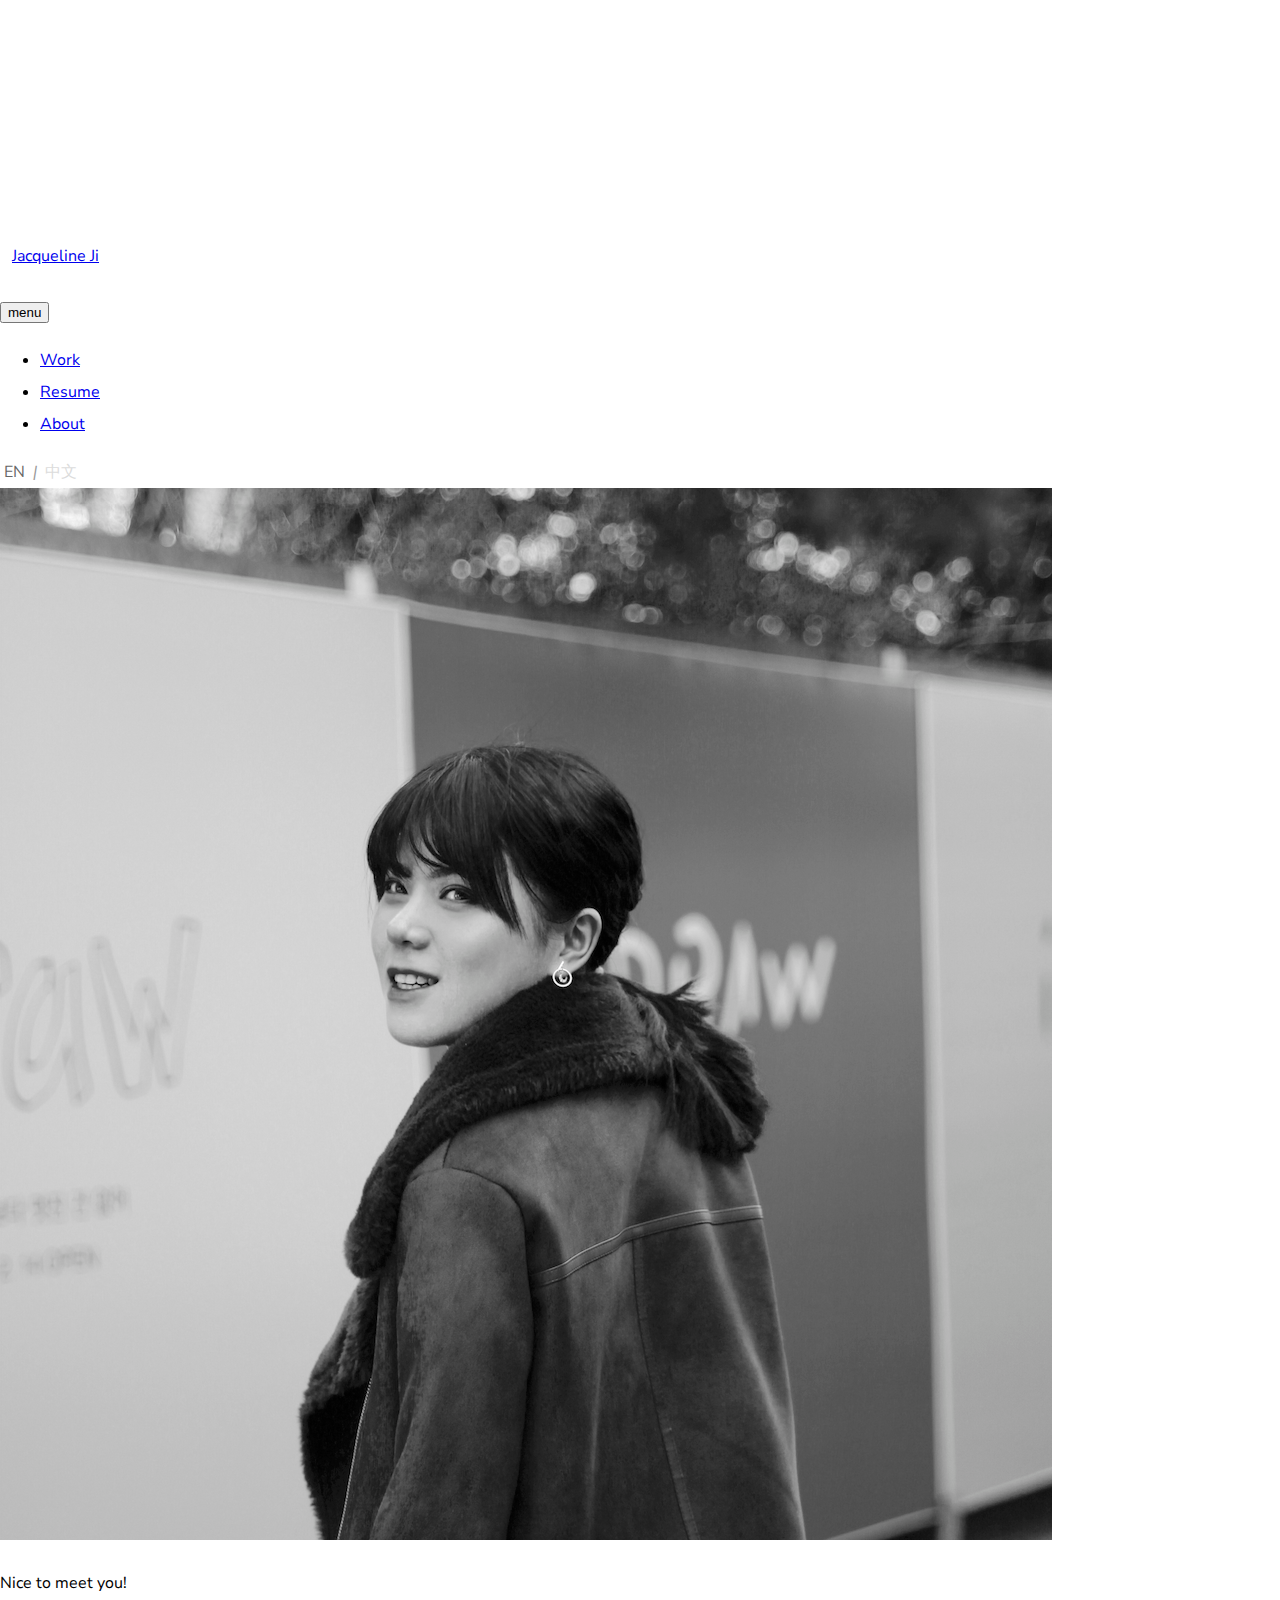
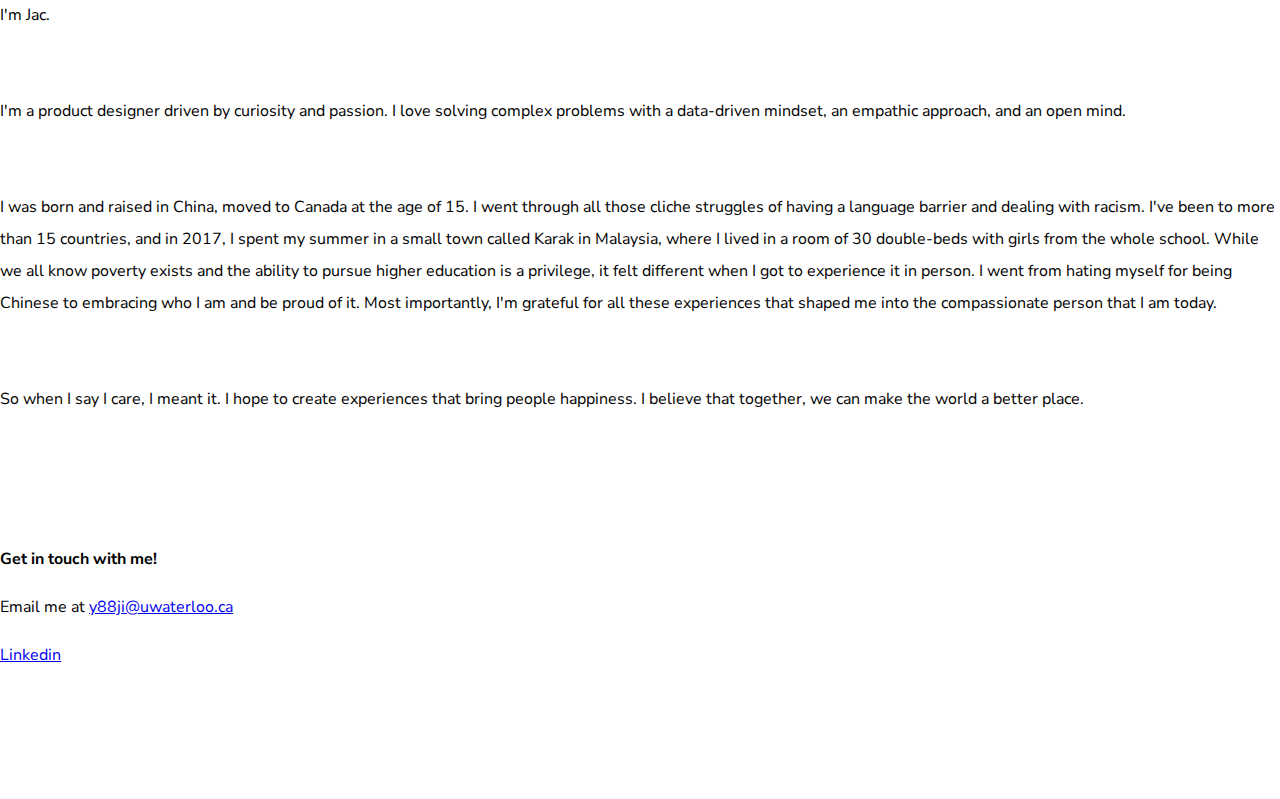
<file: about.html>
<!-- 
      .--..--..--..--..--..--.
    .' \  (`._   (_)     _   \
  .'    |  '._)         (_)  |
  \ _.')\      .----..---.   /
  |(_.'  |    /    .-\-.  \  |
  \     0|    |   ( O| O) | o|
   |  _  |  .--.____.'._.-.  |
   \ (_) | o         -` .-`  |
    |    \   |`-._ _ _ _ _\ /
    \    |   |  `. |_||_|   |
    | o  |    \_      \     |     -.   .-.
    |.-.  \     `--..-'   O |     `.`-' .'      
  _.'  .' |     `-.-'      /-.__   ' .-'
.' `-.` '.|='=.='=.='=.='=|._/_ `-'.'
`-._  `.  |________/\_____|    `-.'
   .'   ).| '=' '='\/ '=' |
   `._.`  '---------------'
           //___\   //___\          
             ||       ||
             ||_.-.   ||_.-.
            (_.--__) (_.--__)    Hellooooooooooo
 -->



<!DOCTYPE html>
<html lang="en" dir="ltr">
  <head>
    <meta charset="utf-8">
    <meta name="viewport" content="width=device-width, initial-scale=1, shrink-to-fit=no">
    <title></title>
    
    <link rel="stylesheet" href="https://cdn.jsdelivr.net/npm/bootstrap@4.5.3/dist/css/bootstrap.min.css" integrity="sha384-TX8t27EcRE3e/ihU7zmQxVncDAy5uIKz4rEkgIXeMed4M0jlfIDPvg6uqKI2xXr2" crossorigin="anonymous">
    
    <link rel="stylesheet" href="styles/style.css">
    
    <link href="https://fonts.googleapis.com/css2?family=Nunito+Sans:ital,wght@0,200;0,300;0,400;0,600;0,700;1,300&display=swap" rel="stylesheet">
    

    <!-- <link rel='stylesheet' href='https://unpkg.com/emoji.css/dist/emoji.min.css'> -->

    <!-- Global site tag (gtag.js) - Google Analytics -->
<script async src="https://www.googletagmanager.com/gtag/js?id=UA-156803353-1"></script>
<script>
  window.dataLayer = window.dataLayer || [];
  function gtag(){dataLayer.push(arguments);}
  gtag('js', new Date());

  gtag('config', 'UA-156803353-1');
</script>
  </head>



  <body>
    <div id="my-nav">
    <header class="site-header">
      <div class="wrapper site-header__wrapper">
        <div class="site-header__start">
          <a href="index.html" class="brand navbar-brand gradient-text">Jacqueline Ji</a>
          <!-- <a href="#"><img src="image/ji-wb.svg" id="logo" alt=""></a> -->
        </div>
        <div class="site-header__middle">
          <nav class="nav">
            <button class="nav__toggle" aria-expanded="false" type="button">
              menu
            </button>
            <ul class="nav__wrapper">
              <li class="nav__item "><a href="index.html">Work</a></li>
              <li class="nav__item"><a href="https://drive.google.com/file/d/1cSMUrTVeSQa-gBX3y5DPy2ZeYbupSTVC/view?usp=sharing">Resume</a></li>
              <li class="nav__item active"><a href="about.html">About</a></li>
            </ul>
          </nav>
        </div>
        <div class="site-header__end">
          <div class="language"  >
            <a href="#" class="non-clickable ">EN</a> <em>|</em>
            <a href="https://jacquelineji7.github.io/portfolio/about.html" class="clickable">中文</a>
          </div>
    
        </div>
      </div>
    </header>
  </div>
    <!-- Header End -->



      <div class="container my-container container-fluid ">
        <div class="row my-row header py-md-2 py-lg-3 justify-content-center">

          <div class="col-12 col-md-4 order-1 order-md-2 my-col head px-md-2 px-lg-3 py-2 py-md-0">
            <img src="image/pd.png" class="img-fluid pd" alt="profile">
          </div>
          <div class="col-12 col-md-8 col-lg-6 my-col head px-md-2 px-lg-3 py-2 py-md-0 order-2 order-md-1">
            <p class="catchphrase-about" >Nice to meet you!<br> I'm Jac.</p>
            <br>
            <p>I'm a product designer driven by curiosity and passion. I love solving complex problems with a data-driven mindset, an empathic approach, and an open mind. </p><br>

             <p>I was born and raised in China, moved to Canada at the age of 15. I went through all those cliche struggles of having a language barrier and dealing with racism. I've been to more than 15 countries, and in 2017, I spent my summer in a small town called Karak in Malaysia, where I lived in a room of 30 double-beds with girls from the whole school. While we all know poverty exists and the ability to pursue higher education is a privilege, it felt different when I got to experience it in person. I went from hating myself for being Chinese to embracing who I am and be proud of it. Most importantly, I'm grateful for all these experiences that shaped me into the compassionate person that I am today.</p> <br>
              
              <p> So when I say I care, I meant it. I hope to create experiences that bring people happiness. I believe that together, we can make the world a better place.  </p>
              <br>
              <br>
              <br>


                <p > <strong>Get in touch with me!</strong> </p>
                <p>Email me at <a  class="r-link animated-underline animated-underline_type1" href="mailto: y88ji@uwaterloo.ca"> y88ji@uwaterloo.ca</a> </p>
                <p><a class="r-link animated-underline animated-underline_type1"  href=" https://www.linkedin.com/in/jacqueline-ji/"> Linkedin</a> </p>


          </div>
          

          

          
      
    </div> 

<script src="js/header-7.js"></script>
<script src="https://code.jquery.com/jquery-3.2.1.slim.min.js" integrity="sha384-KJ3o2DKtIkvYIK3UENzmM7KCkRr/rE9/Qpg6aAZGJwFDMVNA/GpGFF93hXpG5KkN" crossorigin="anonymous"></script>
<script src="https://cdnjs.cloudflare.com/ajax/libs/popper.js/1.12.9/umd/popper.min.js" integrity="sha384-ApNbgh9B+Y1QKtv3Rn7W3mgPx-mdhU9K/ScQsAP7hUibX39j7fakFPskvXusvfa0b4Q" crossorigin="anonymous"></script>
<script src="https://maxcdn.bootstrapcdn.com/bootstrap/4.0.0/js/bootstrap.min.js" integrity="sha384-JZR6Spejh4U02d8jOt6vLEHfe/JQGiRRSQQxSfFWpi1MquVdAyjUar5+76PVCmYl" crossorigin="anonymous"></script>


  </body>
</html>
</file>
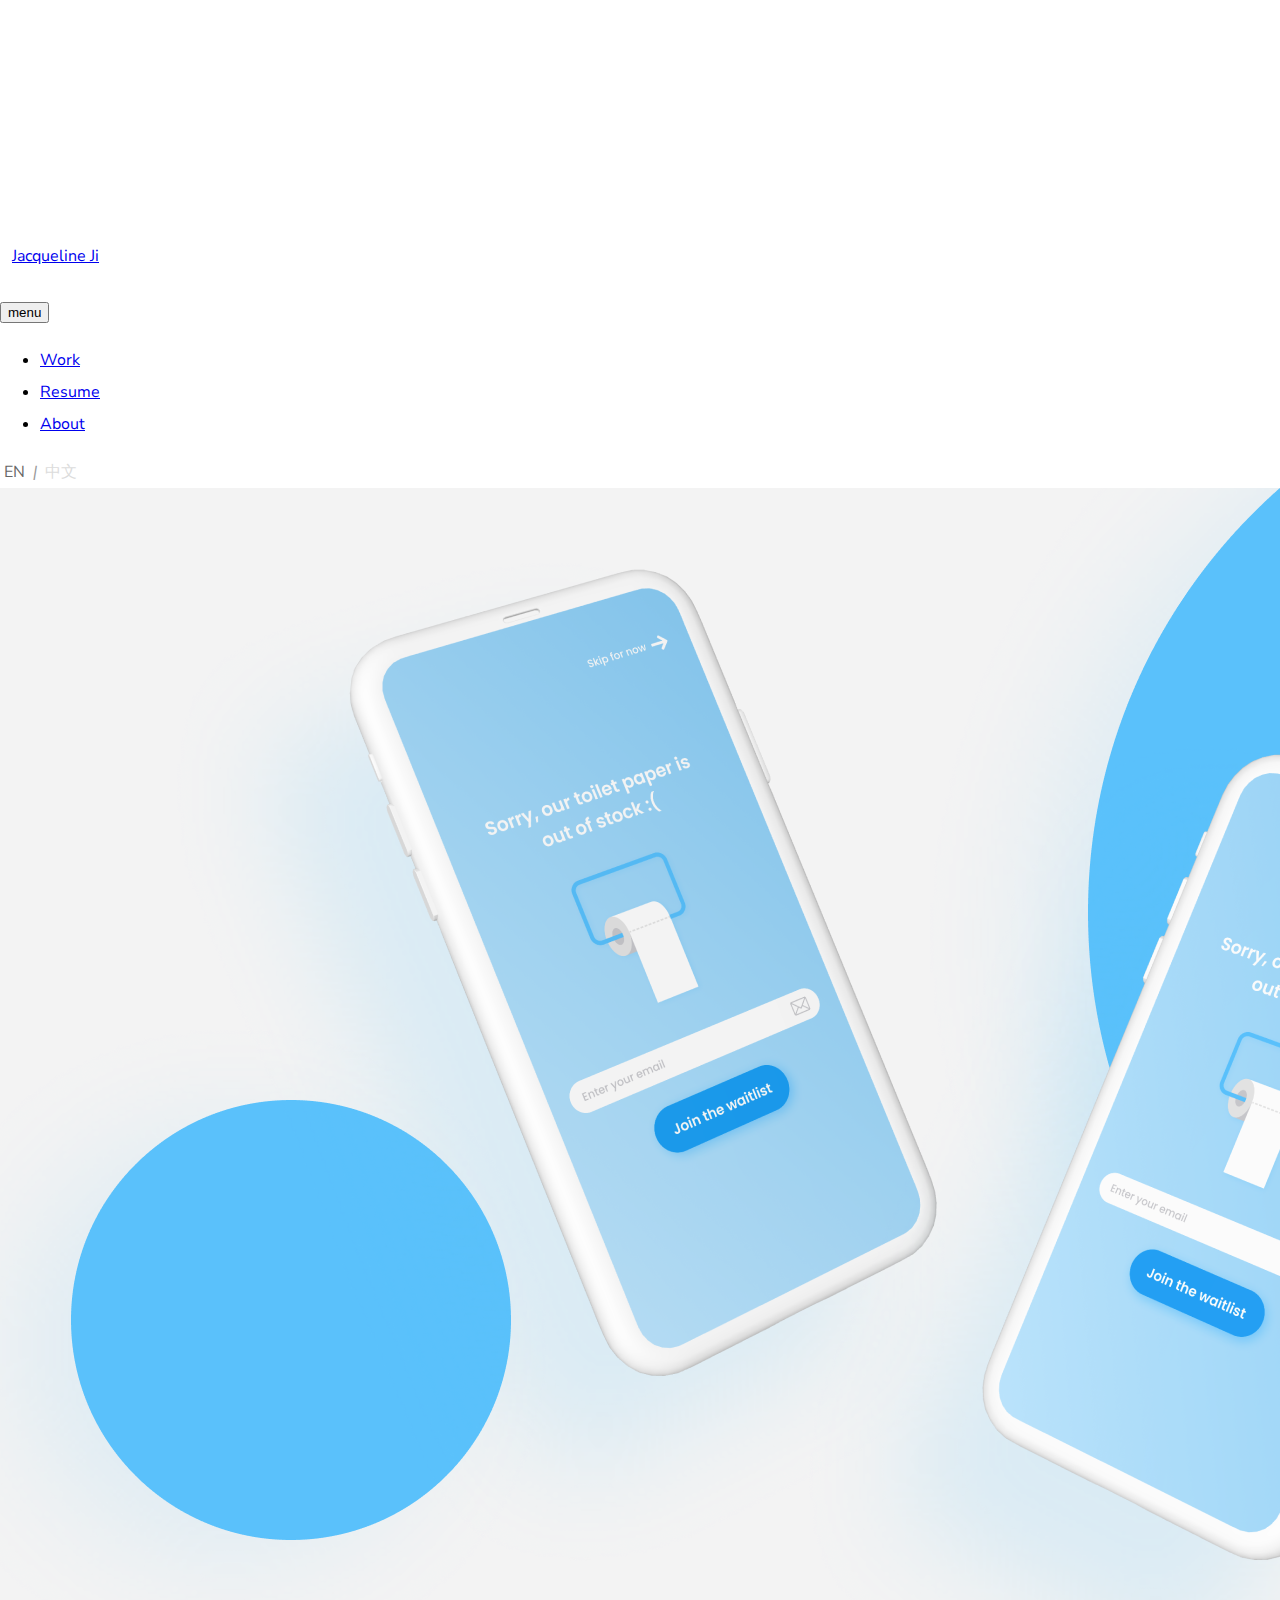
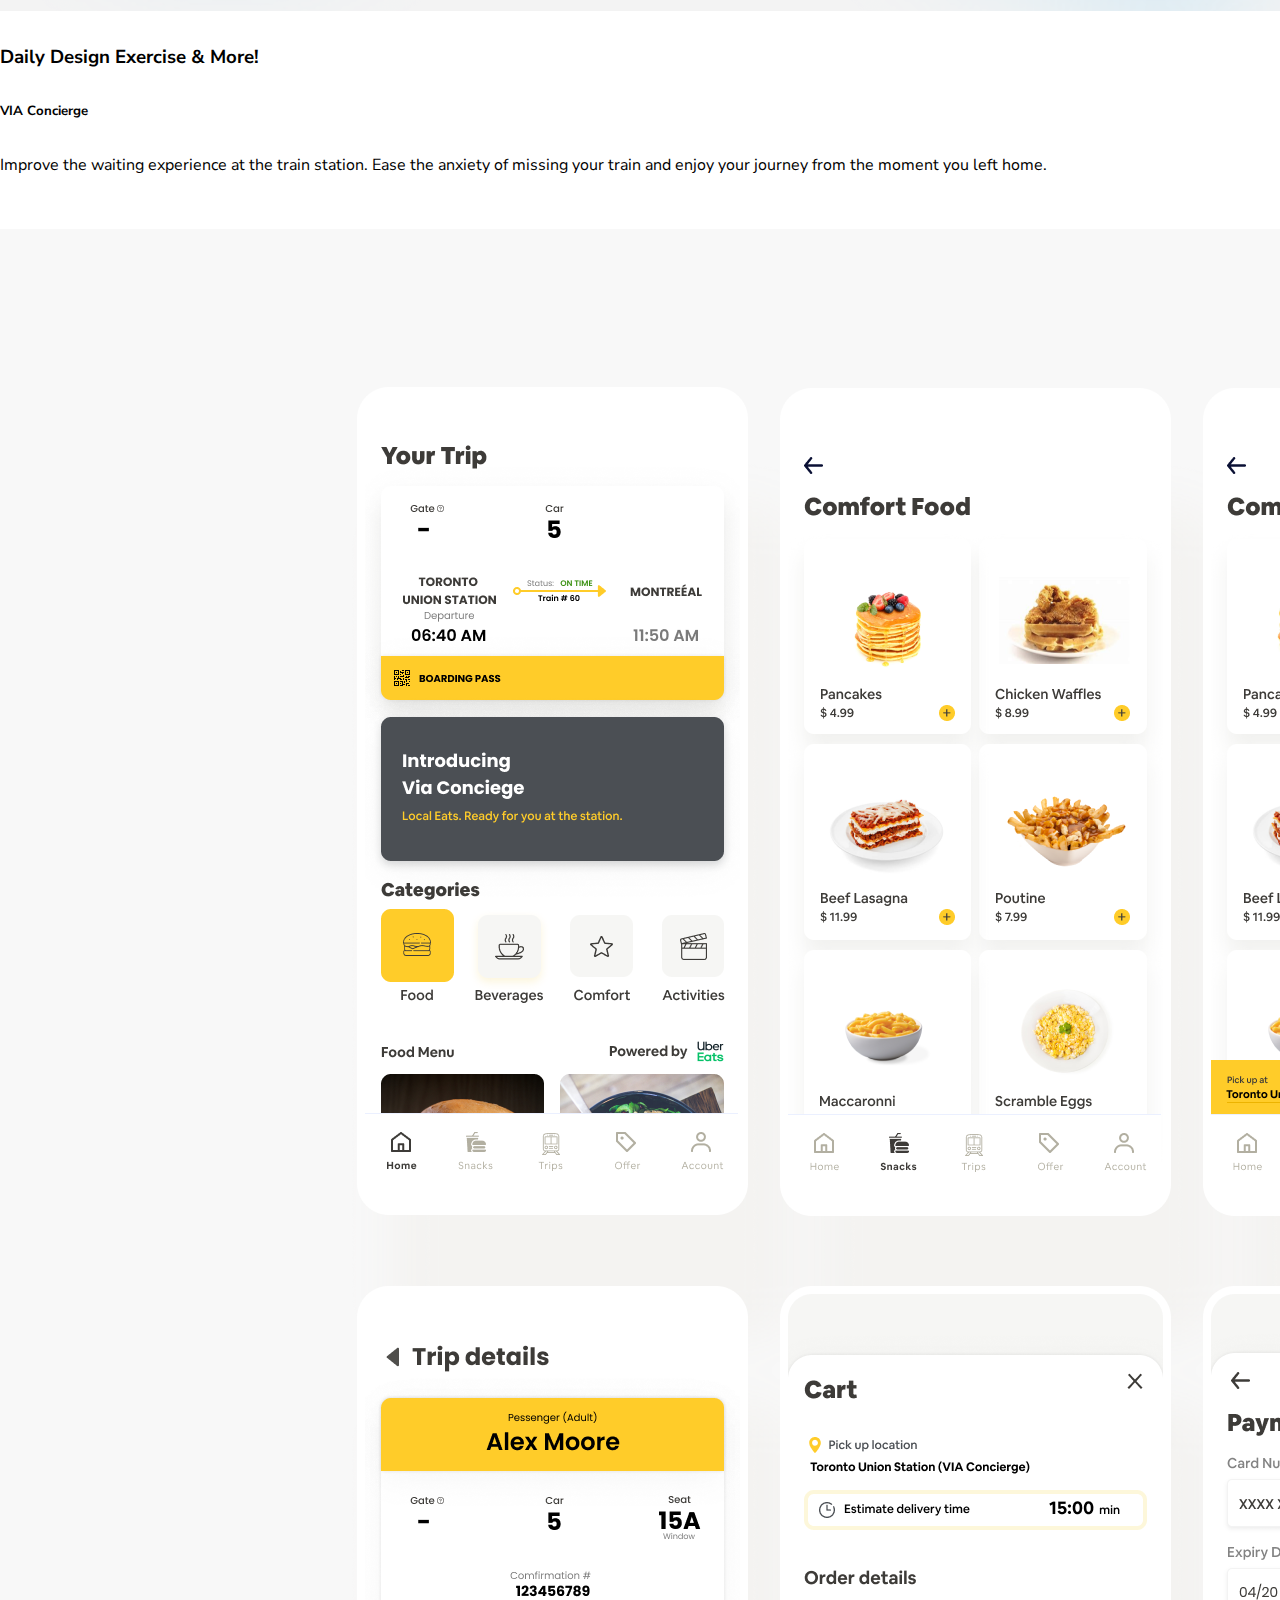
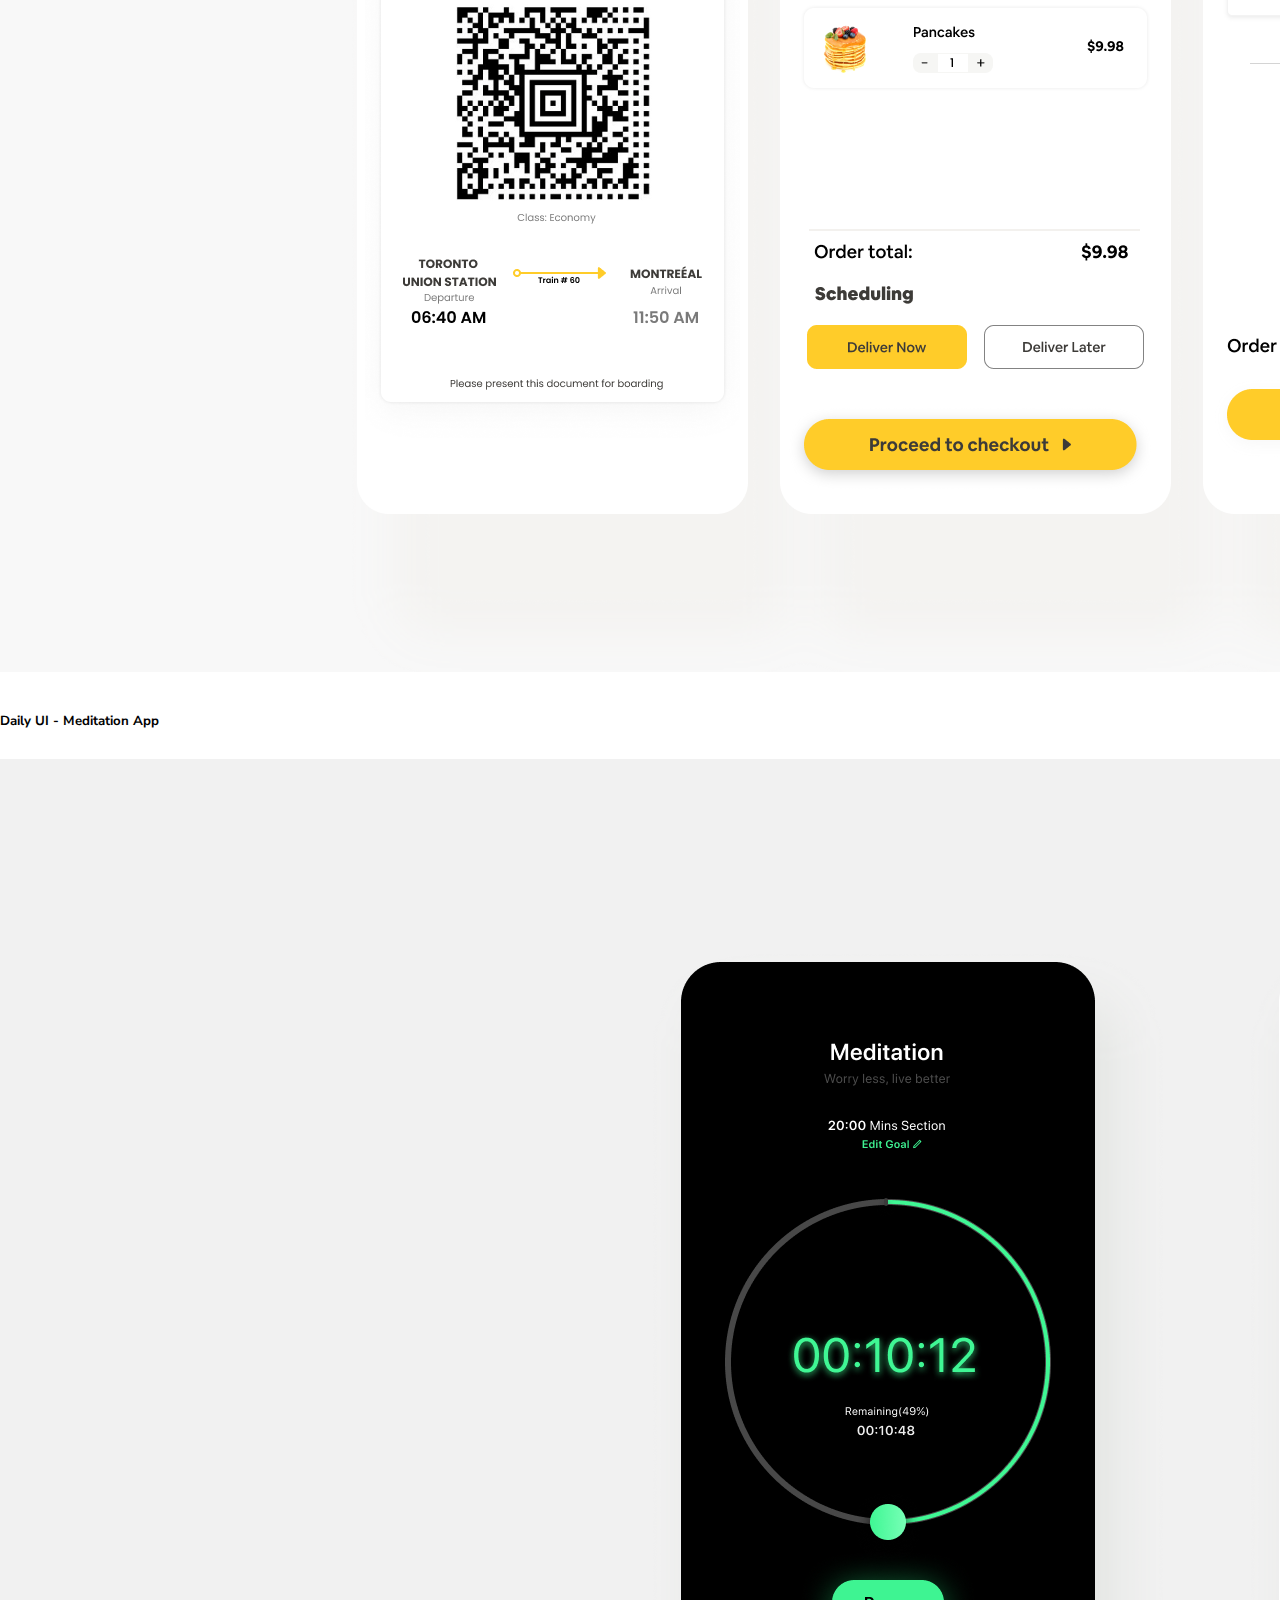
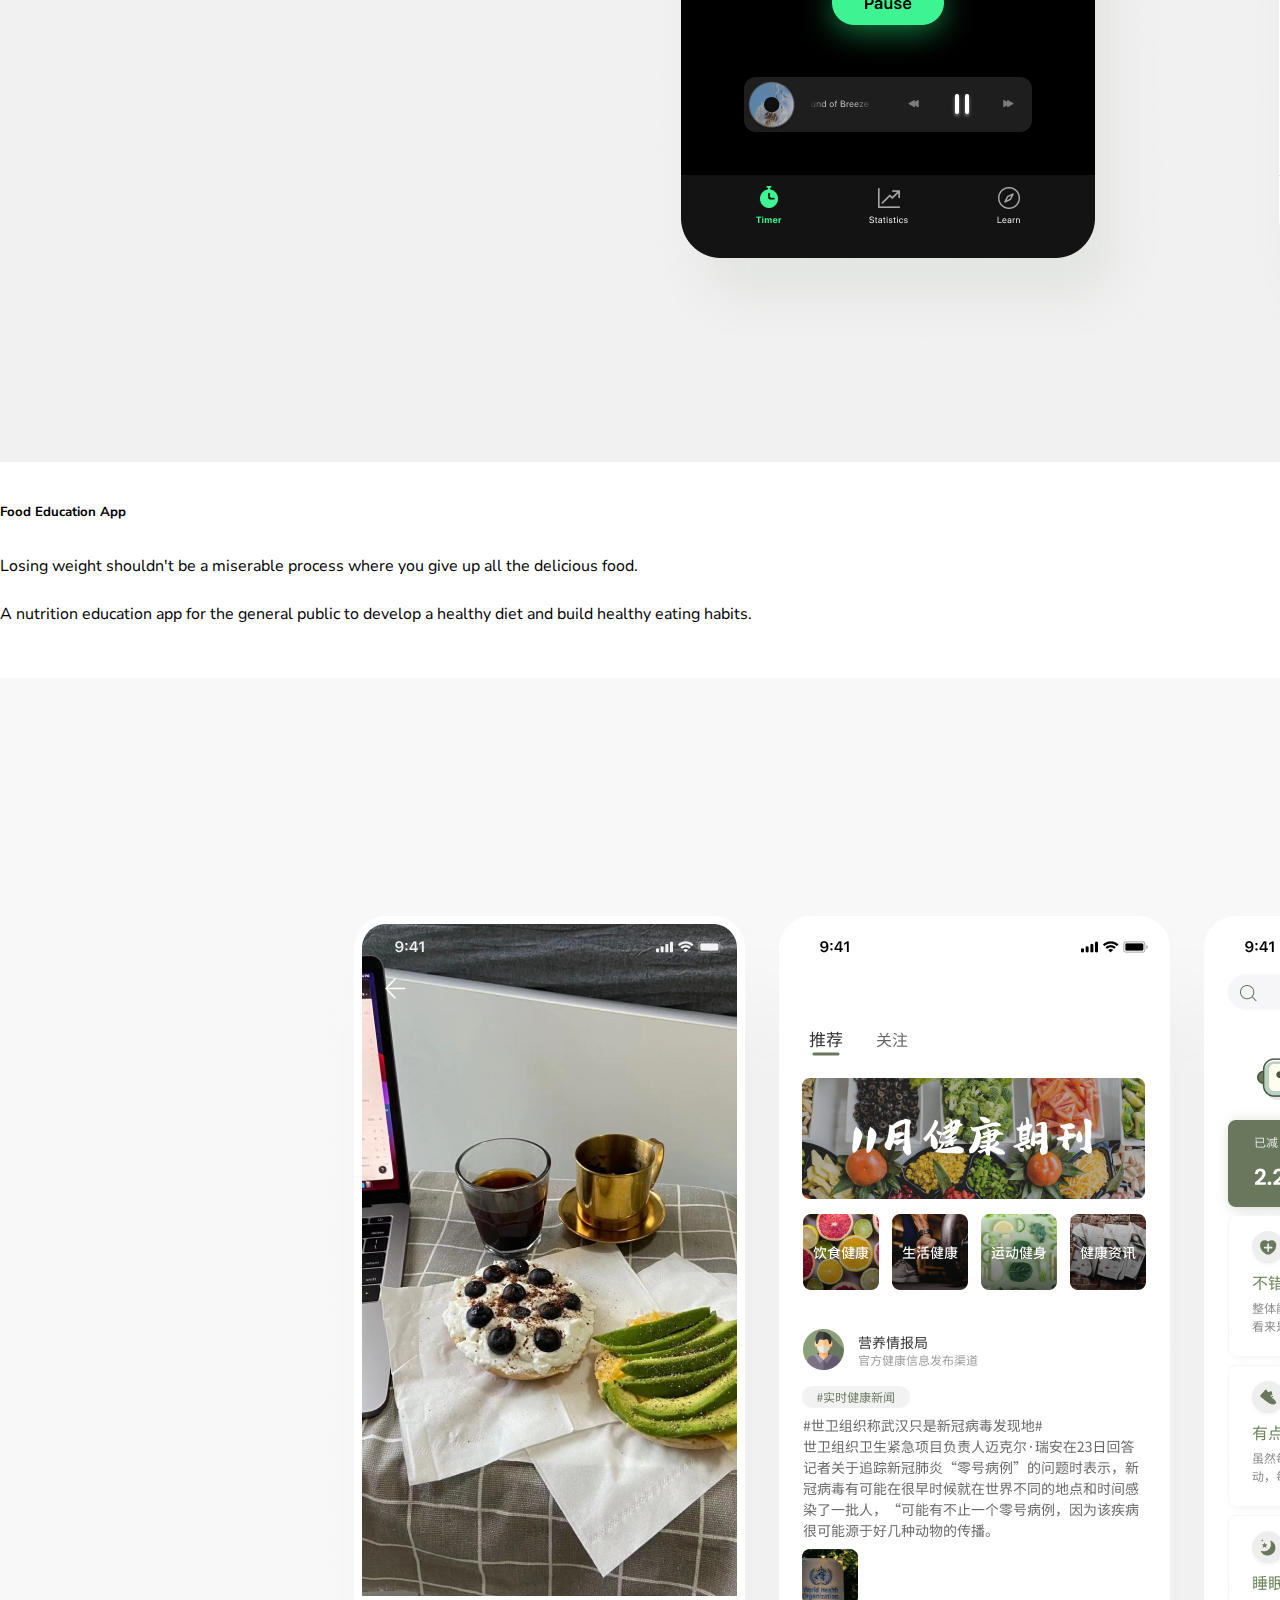
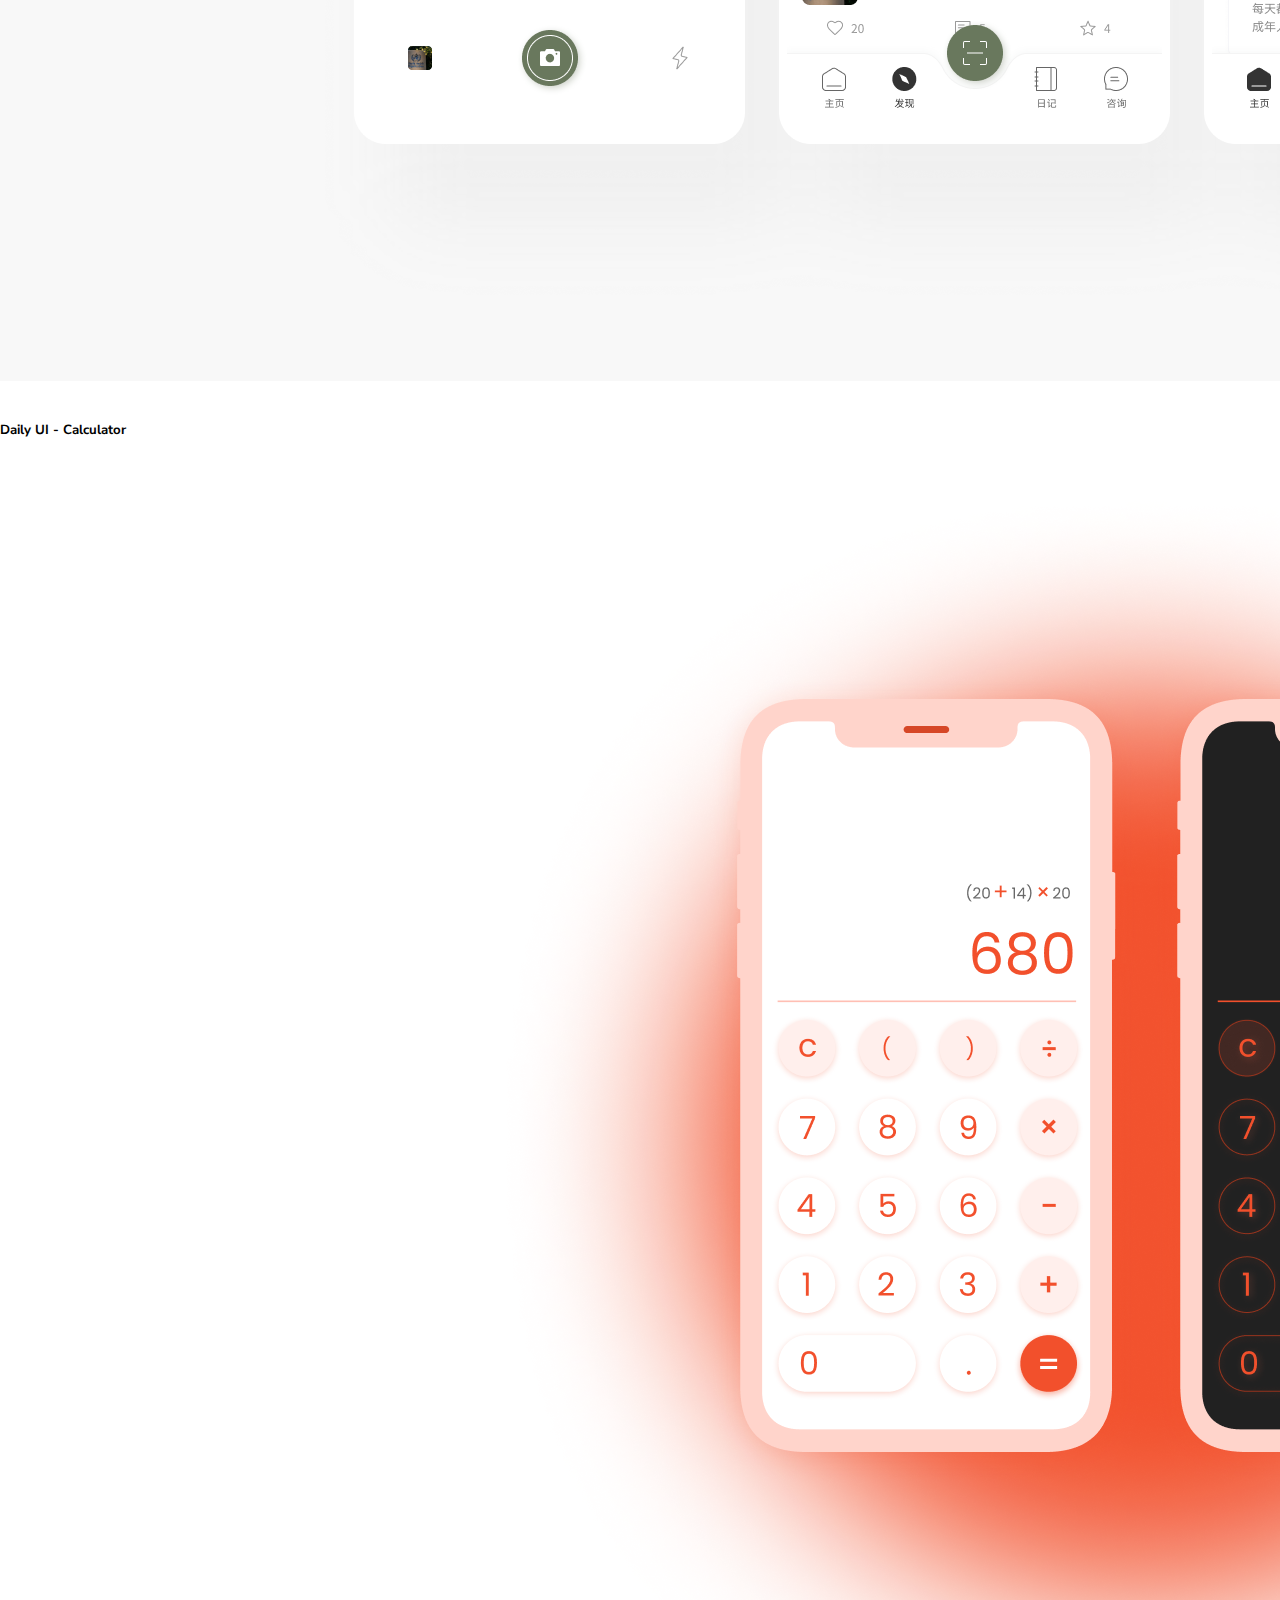
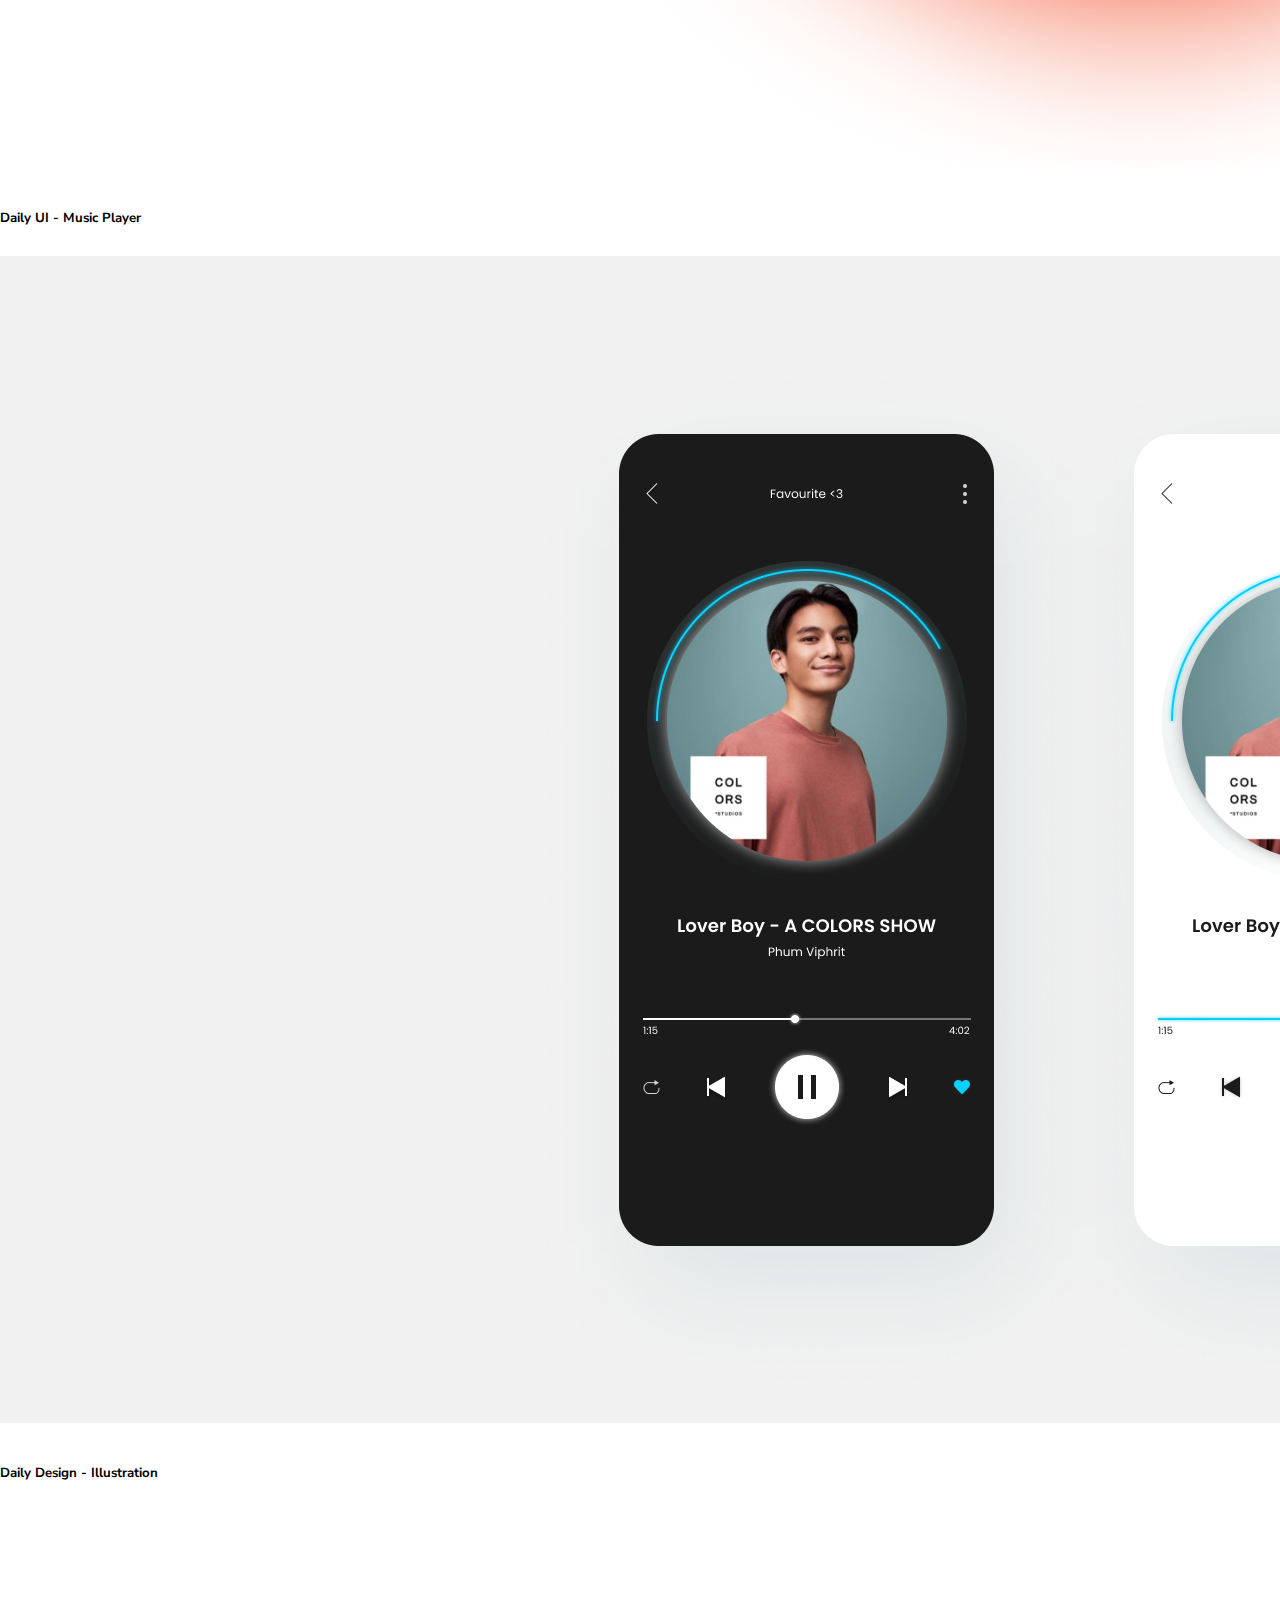
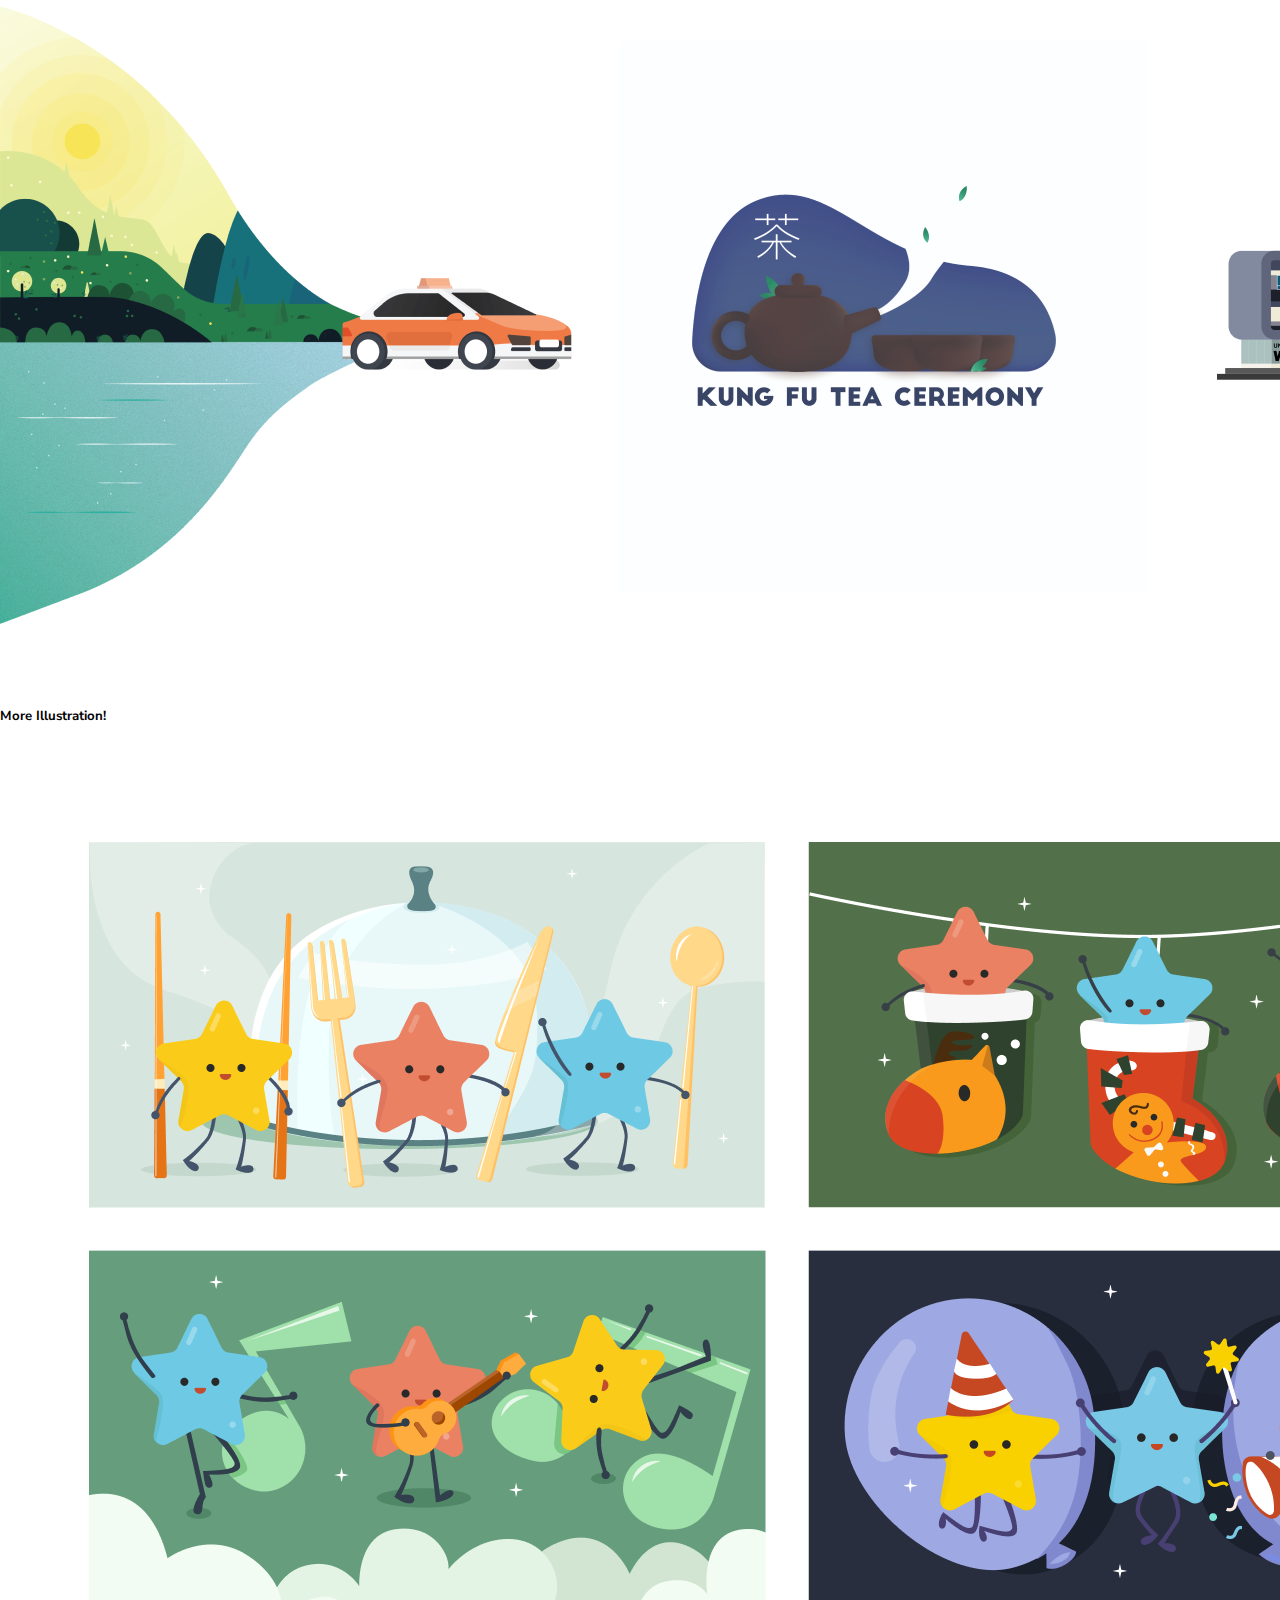
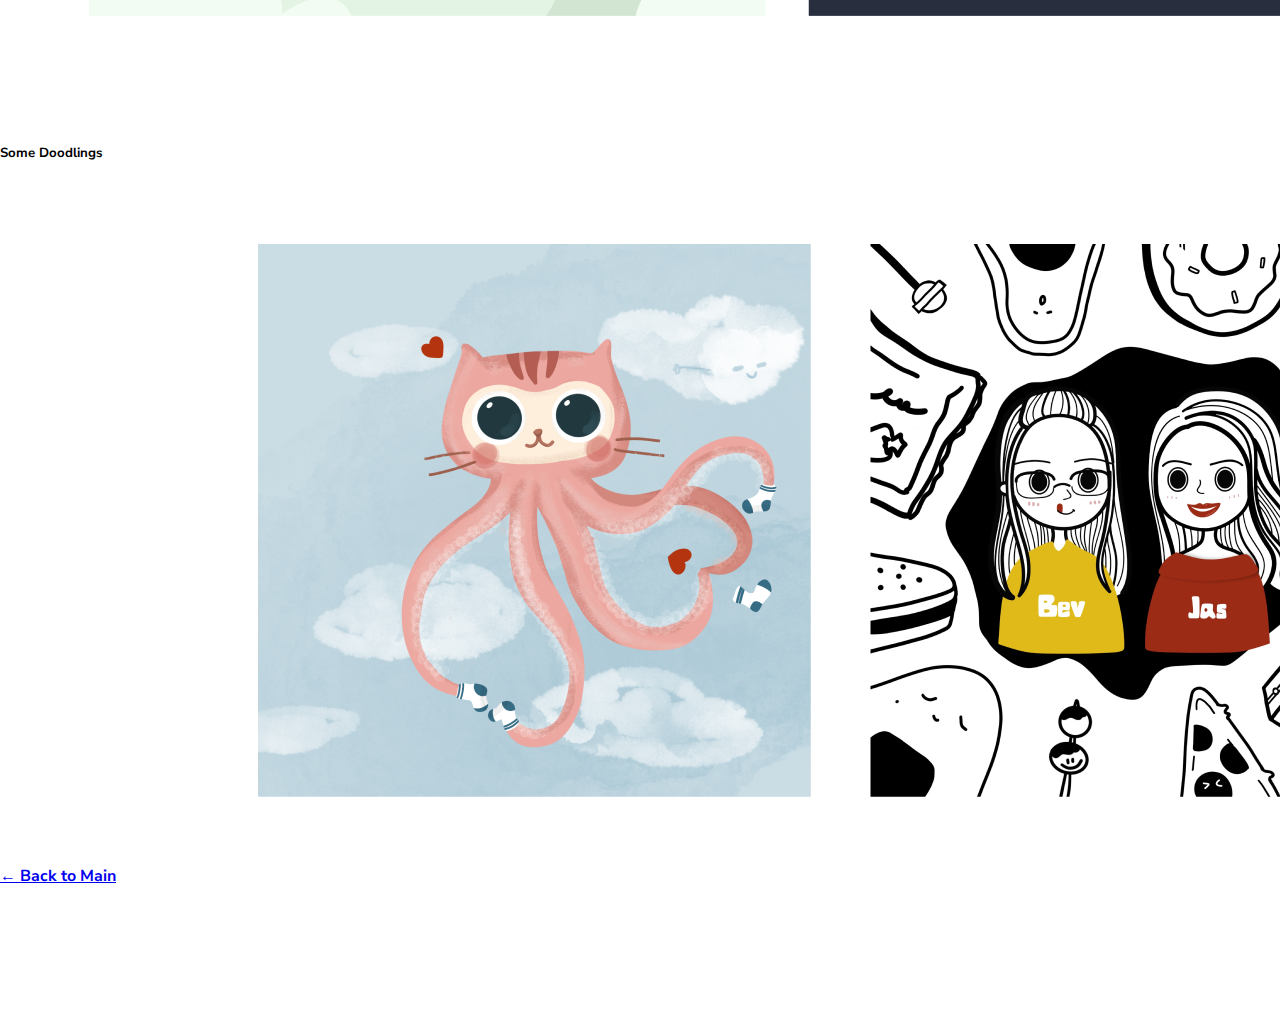
<file: projects/design.html>
<!-- 
      .--..--..--..--..--..--.
    .' \  (`._   (_)     _   \
  .'    |  '._)         (_)  |
  \ _.')\      .----..---.   /
  |(_.'  |    /    .-\-.  \  |
  \     0|    |   ( O| O) | o|
   |  _  |  .--.____.'._.-.  |
   \ (_) | o         -` .-`  |
    |    \   |`-._ _ _ _ _\ /
    \    |   |  `. |_||_|   |
    | o  |    \_      \     |     -.   .-.
    |.-.  \     `--..-'   O |     `.`-' .'      
  _.'  .' |     `-.-'      /-.__   ' .-'
.' `-.` '.|='=.='=.='=.='=|._/_ `-'.'
`-._  `.  |________/\_____|    `-.'
   .'   ).| '=' '='\/ '=' |
   `._.`  '---------------'
           //___\   //___\          
             ||       ||
             ||_.-.   ||_.-.
            (_.--__) (_.--__)    Hellooooooooooo
 -->



<!DOCTYPE html>
<html lang="en" dir="ltr">
  <head>
    <meta charset="utf-8">
    <meta name="viewport" content="width=device-width, initial-scale=1, shrink-to-fit=no">
    <title></title>
    <link rel="stylesheet" href="https://cdn.jsdelivr.net/npm/bootstrap@4.5.3/dist/css/bootstrap.min.css" integrity="sha384-TX8t27EcRE3e/ihU7zmQxVncDAy5uIKz4rEkgIXeMed4M0jlfIDPvg6uqKI2xXr2" crossorigin="anonymous">
    
    <link rel="stylesheet" href="../styles/style.css">
    
    <link href="https://fonts.googleapis.com/css2?family=Nunito+Sans:ital,wght@0,200;0,300;0,400;0,600;0,700;1,300&display=swap" rel="stylesheet">
    <!-- <link rel='stylesheet' href='https://unpkg.com/emoji.css/dist/emoji.min.css'> -->
    <!-- Global site tag (gtag.js) - Google Analytics -->
<script async src="https://www.googletagmanager.com/gtag/js?id=UA-156803353-1"></script>
<script>
  window.dataLayer = window.dataLayer || [];
  function gtag(){dataLayer.push(arguments);}
  gtag('js', new Date());

  gtag('config', 'UA-156803353-1');
</script>
  </head>
  <body>
    
    <div id="my-nav">
      <header class="site-header">
        <div class="wrapper site-header__wrapper">
          <div class="site-header__start">
            <a href="../index.html" class="brand navbar-brand gradient-text">Jacqueline Ji</a>
            <!-- <a href="#"><img src="image/ji-wb.svg" id="logo" alt=""></a> -->
          </div>
          <div class="site-header__middle">
            <nav class="nav">
              <button class="nav__toggle" aria-expanded="false" type="button">
                menu
              </button>
              <ul class="nav__wrapper">
                <li class="nav__item active"><a href="../index.html">Work</a></li>
                <li class="nav__item"><a href="https://drive.google.com/file/d/1cSMUrTVeSQa-gBX3y5DPy2ZeYbupSTVC/view?usp=sharing">Resume</a></li>
                <li class="nav__item"><a href="../about.html">About</a></li>
              </ul>
            </nav>
          </div>
          <div class="site-header__end">
            <div class="language"  >
              <a href="#" class="non-clickable ">EN</a> <em>|</em>
              <a href="https://jacquelineji7.github.io/portfolio/projects/design.html" class="clickable">中文</a>
            </div>
      
          </div>
        </div>
      </header>
    </div>
    
    
    <img src="../p3/head.png" class="img-fluid project-head w-100 " alt="daily-design-img">

    
    <div class="container my-container container-fluid con-mobile-design">


      <div class="col-md-8 col-12 mx-auto align-self-center ">
        <h3 class="h3-design-sp " >Daily Design Exercise & More!</h3>
        <h5 class="h5-design">VIA Concierge</h5>
        <p>Improve the waiting experience at the train station. Ease the anxiety of missing your train and enjoy your journey from the moment you left home.</p>
        <br>
    </div>
    <img src="../p3/via.png" alt="daily-design-img" class="img-fluid project-img col-12 ">





    <div class="col-md-8 col-12 mx-auto align-self-center ">

          
         
      <h5 class="h5-design">Daily UI - Meditation App</h5>

    </div>
    <img src="../p3/meditation.png" alt="daily-design-img" class="img-fluid project-img col-12 ">




        <div class="col-md-8 col-12 mx-auto align-self-center ">

          
         
          <h5 class="h5-design">Food Education App</h5>
          <p>Losing weight shouldn't be a miserable process where you give up all the delicious food.</p>
          <p>A nutrition education app for the general public to develop a healthy diet and build healthy eating habits. </p>
          <br>
         
        </div>
        <img src="../p3/ok.png" alt="daily-design-img" class="img-fluid project-img col-12 ">


        <div class="col-md-8 col-12 mx-auto align-self-center ">

         
          <h5 class="h5-design">Daily UI - Calculator </h5>
          
         
        </div>
        <img src="../p3/ui-cal.png" alt="daily-design-img" class="img-fluid project-img col-12 ">


        <div class="col-md-8 col-12 mx-auto align-self-center ">
          <h5 class="h5-design">Daily UI - Music Player </h5>
        </div>
        <img src="../p3/ui-music.png" alt="daily-design-img" class="img-fluid project-img col-12 ">


        <div class="col-md-8 col-12 mx-auto align-self-center ">
          <h5 class="h5-design">Daily Design - Illustration </h5>
        </div>
        <img src="../p3/ai.png" alt="design" class="img-fluid project-img col-12 ">

        <div class="col-md-8 col-12 mx-auto align-self-center ">
          <h5 class="h5-design">More Illustration!</h5>
        </div>
        <img src="../p3/rc.png" alt="design" class="img-fluid project-img col-12 ">


        <div class="col-md-8 col-12 mx-auto align-self-center ">
          <h5 class="h5-design">Some Doodlings</h5>
        </div>
        <img src="../p3/doodling.png" alt="design" class="img-fluid project-img col-12 ">

        
        <div class="col-md-8 col-12 mx-auto  align-self-center project-footer">

          <a href="../index.html"class="r-link animated-underline animated-underline_type1 " >← <strong>Back to Main</strong></a>
           
        
           
        </div>


<!--        
        
        <div class="row my-row my-row project-block py-md-2 py-lg-3">
          <div class="col-12 my-col px-md-2 px-lg-3 py-2 py-md-0 outro">
          <p>Get in touch with me!</p>
          <p>Email me at <a  class="r-link animated-underline animated-underline_type1" href="mailto: y88ji@uwaterloo.ca"> y88ji@uwaterloo.ca</a> </p>
          <p><a class="r-link animated-underline animated-underline_type1"  href=" https://www.linkedin.com/in/jacqueline-ji/"> Linkedin</a> </p>
          </div>
        </div> -->
        
    </div>

   

</div>








<script src="../js/header-7.js"></script>
<script src="https://code.jquery.com/jquery-3.2.1.slim.min.js" integrity="sha384-KJ3o2DKtIkvYIK3UENzmM7KCkRr/rE9/Qpg6aAZGJwFDMVNA/GpGFF93hXpG5KkN" crossorigin="anonymous"></script>
<script src="https://cdnjs.cloudflare.com/ajax/libs/popper.js/1.12.9/umd/popper.min.js" integrity="sha384-ApNbgh9B+Y1QKtv3Rn7W3mgPx-mdhU9K/ScQsAP7hUibX39j7fakFPskvXusvfa0b4Q" crossorigin="anonymous"></script>
<script src="https://maxcdn.bootstrapcdn.com/bootstrap/4.0.0/js/bootstrap.min.js" integrity="sha384-JZR6Spejh4U02d8jOt6vLEHfe/JQGiRRSQQxSfFWpi1MquVdAyjUar5+76PVCmYl" crossorigin="anonymous"></script>


  </body>
</html>
</file>
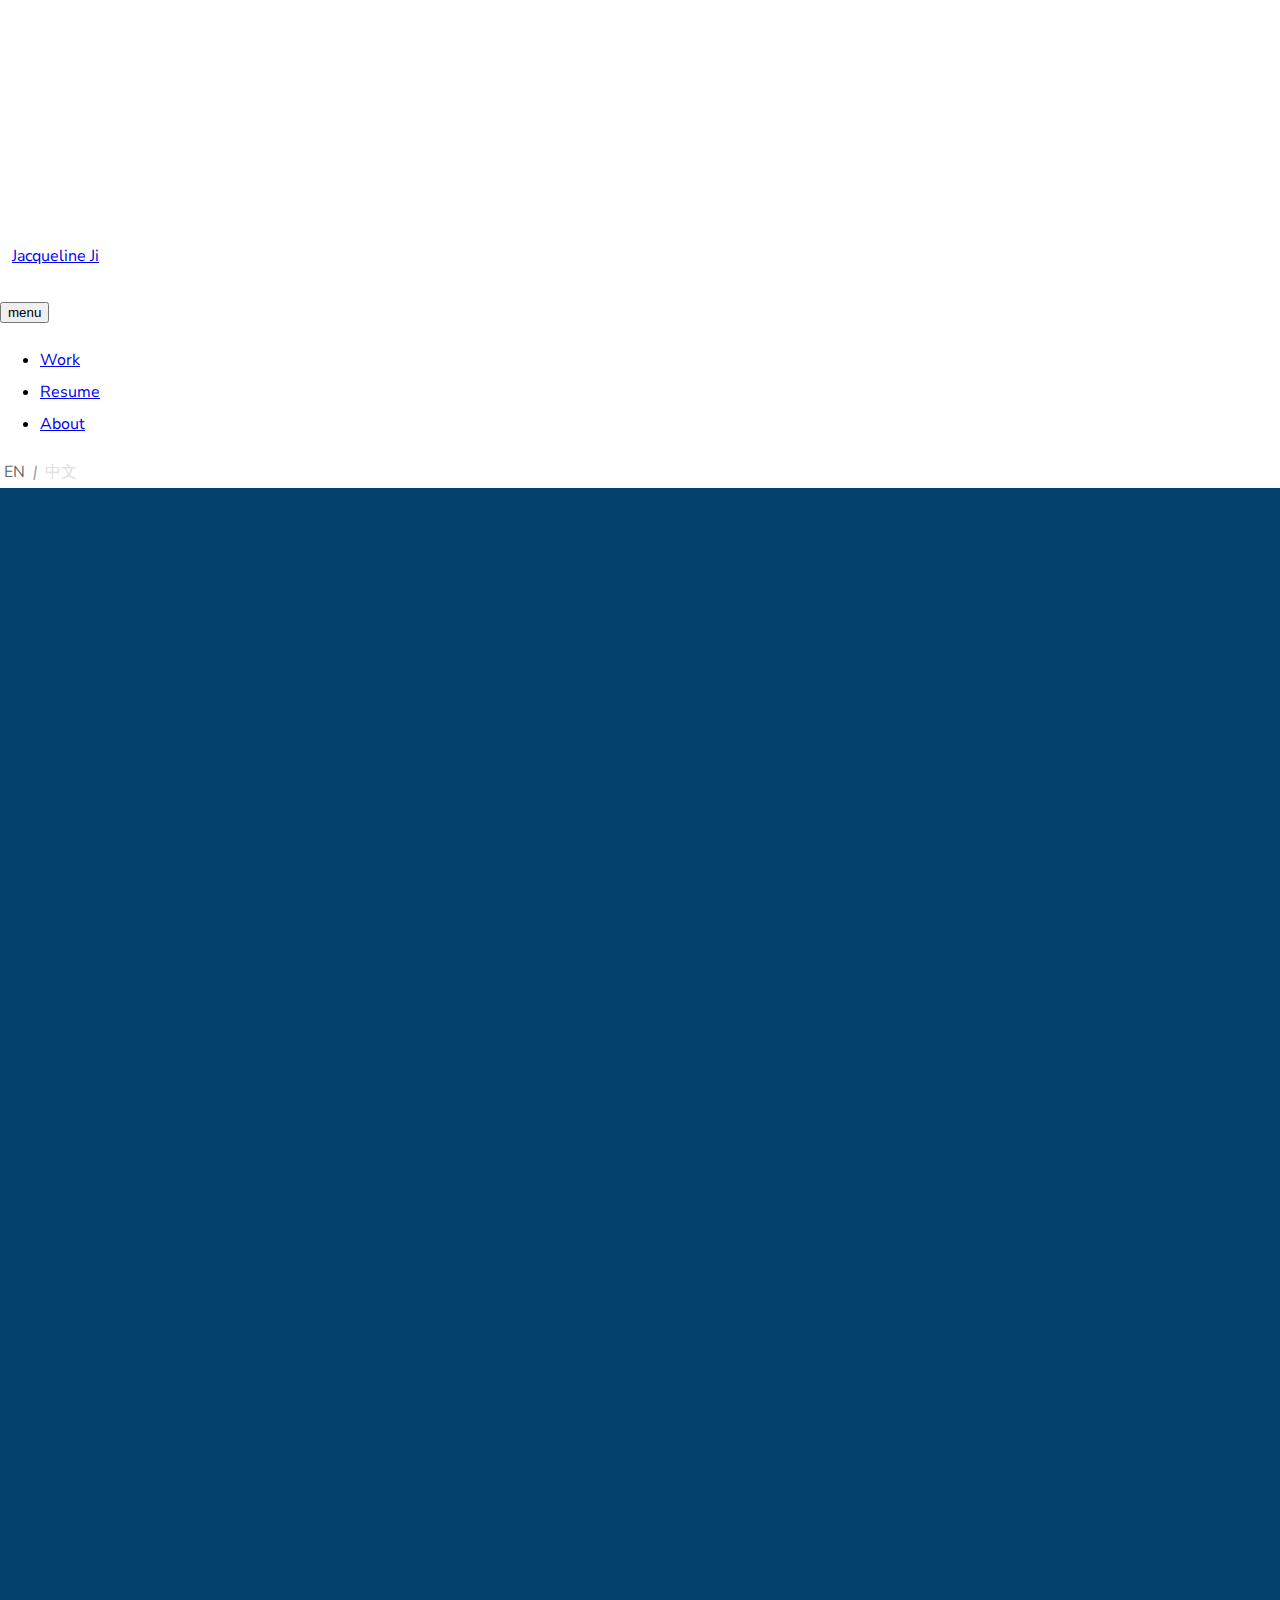
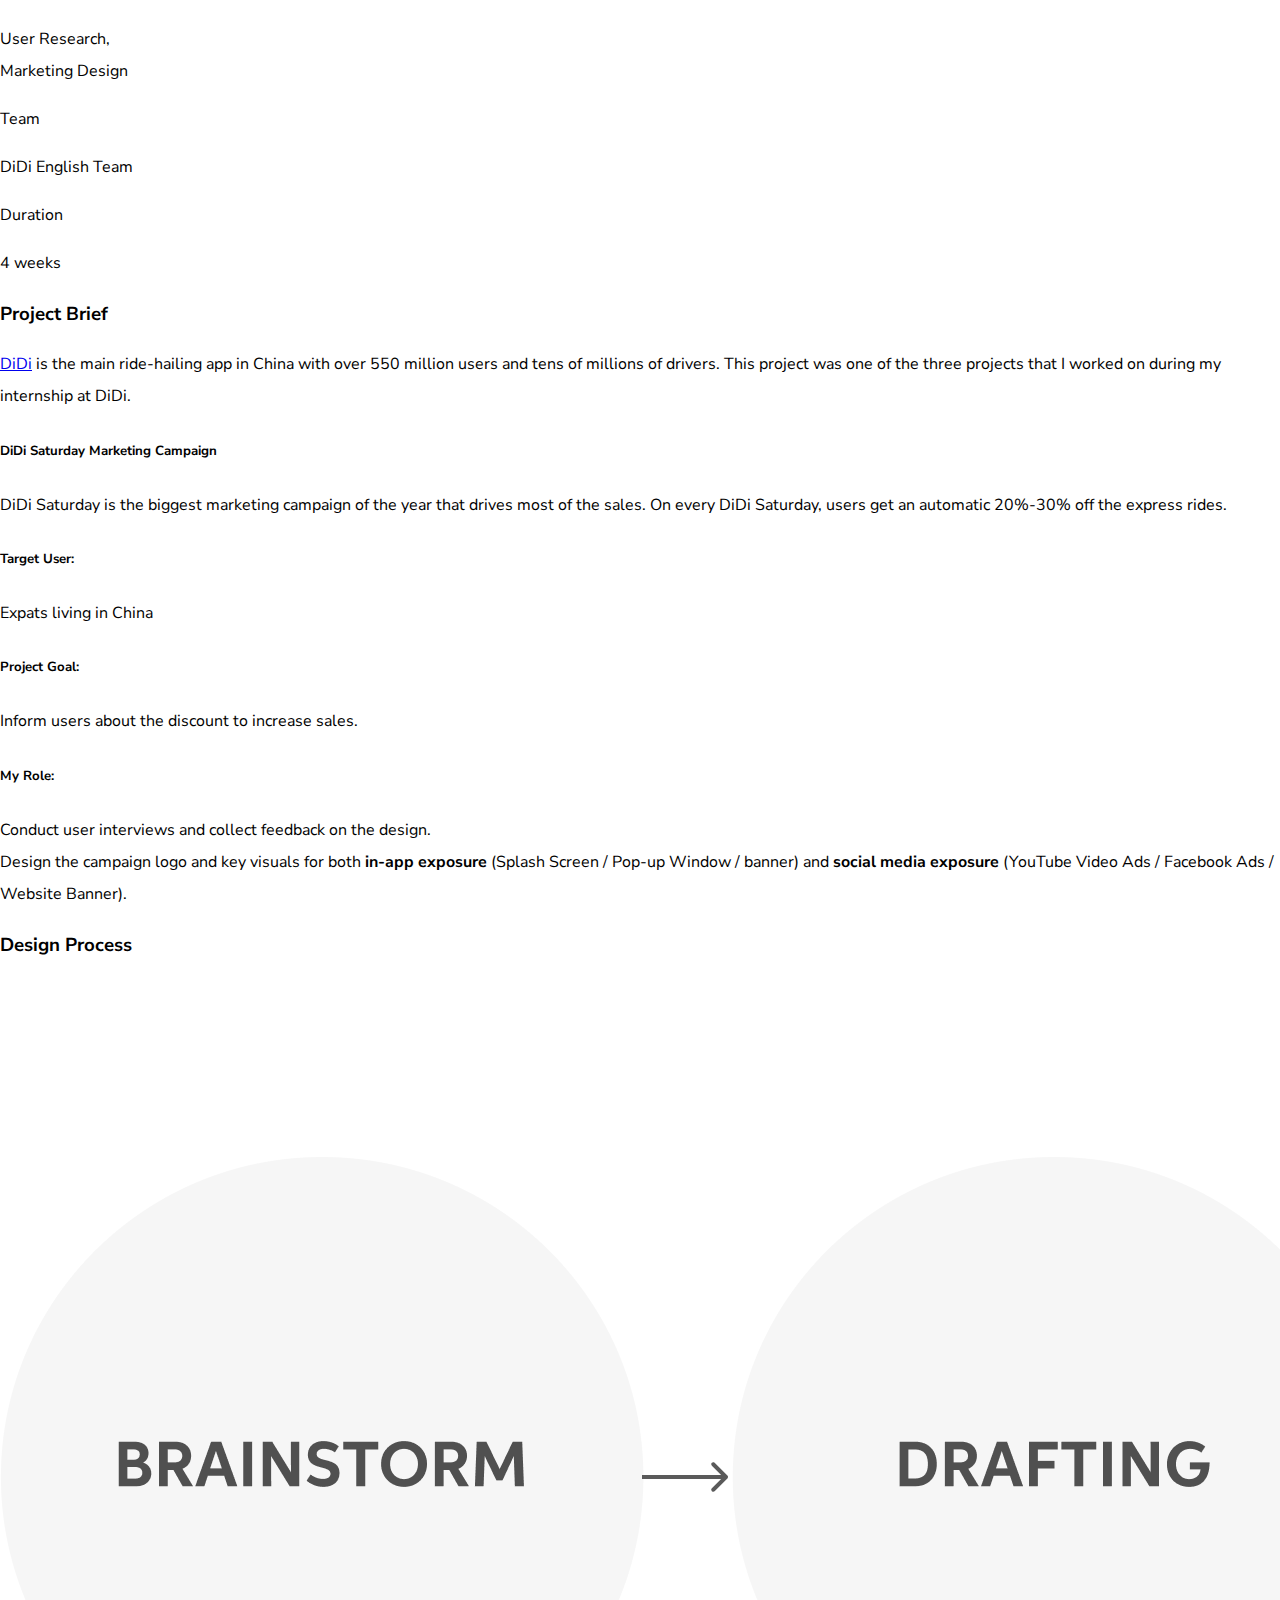
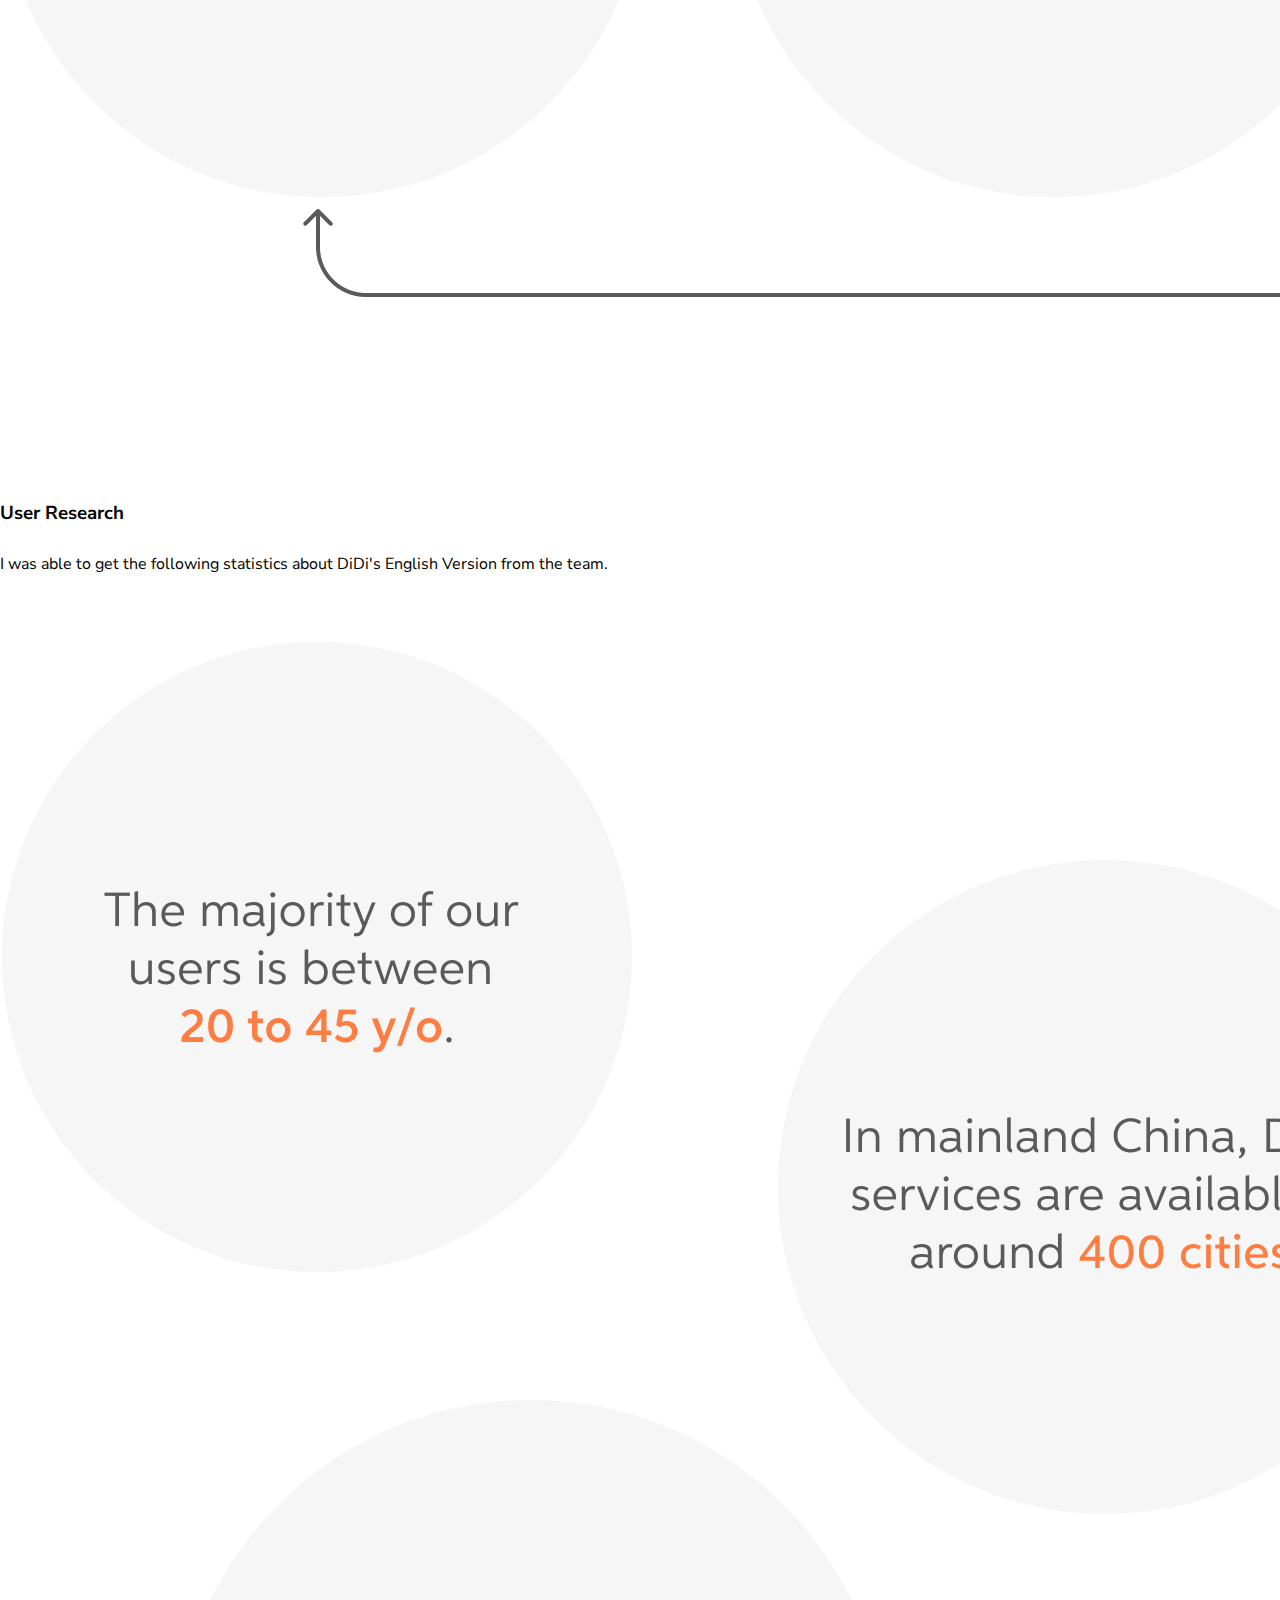
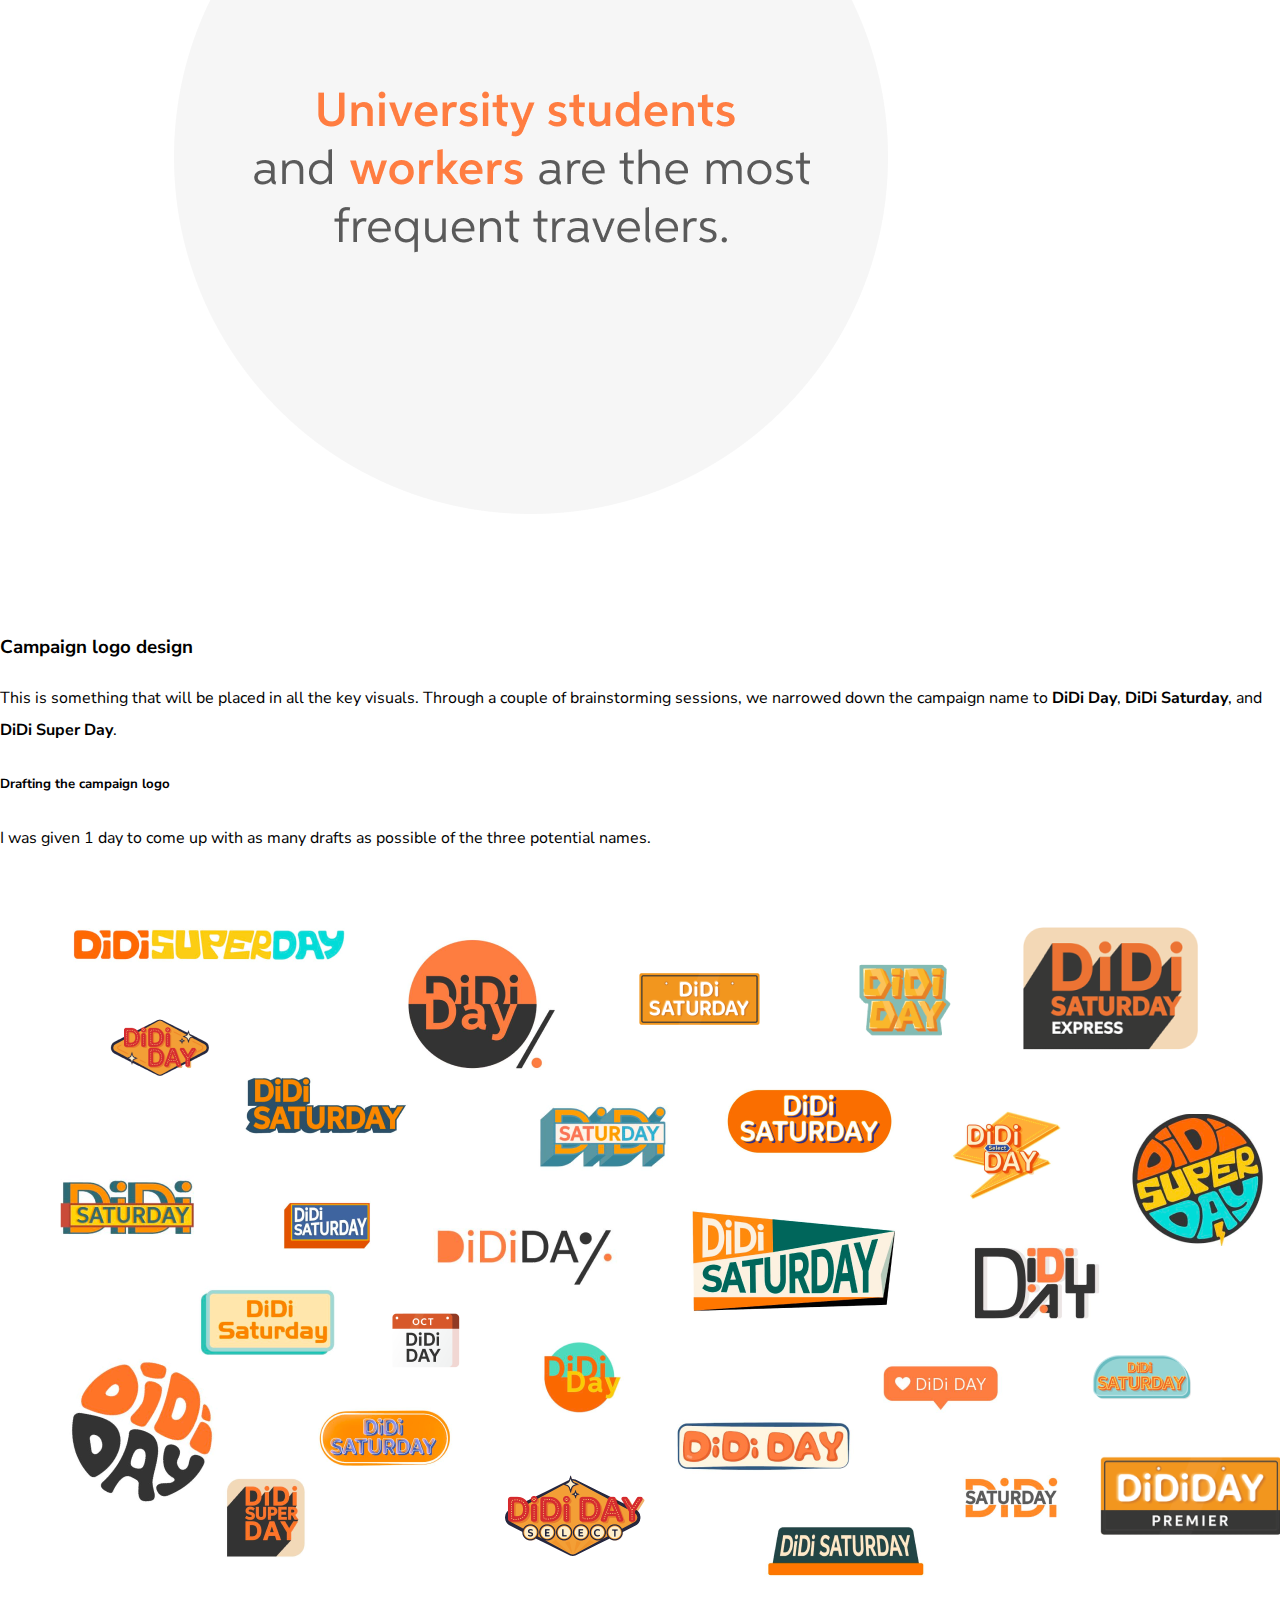
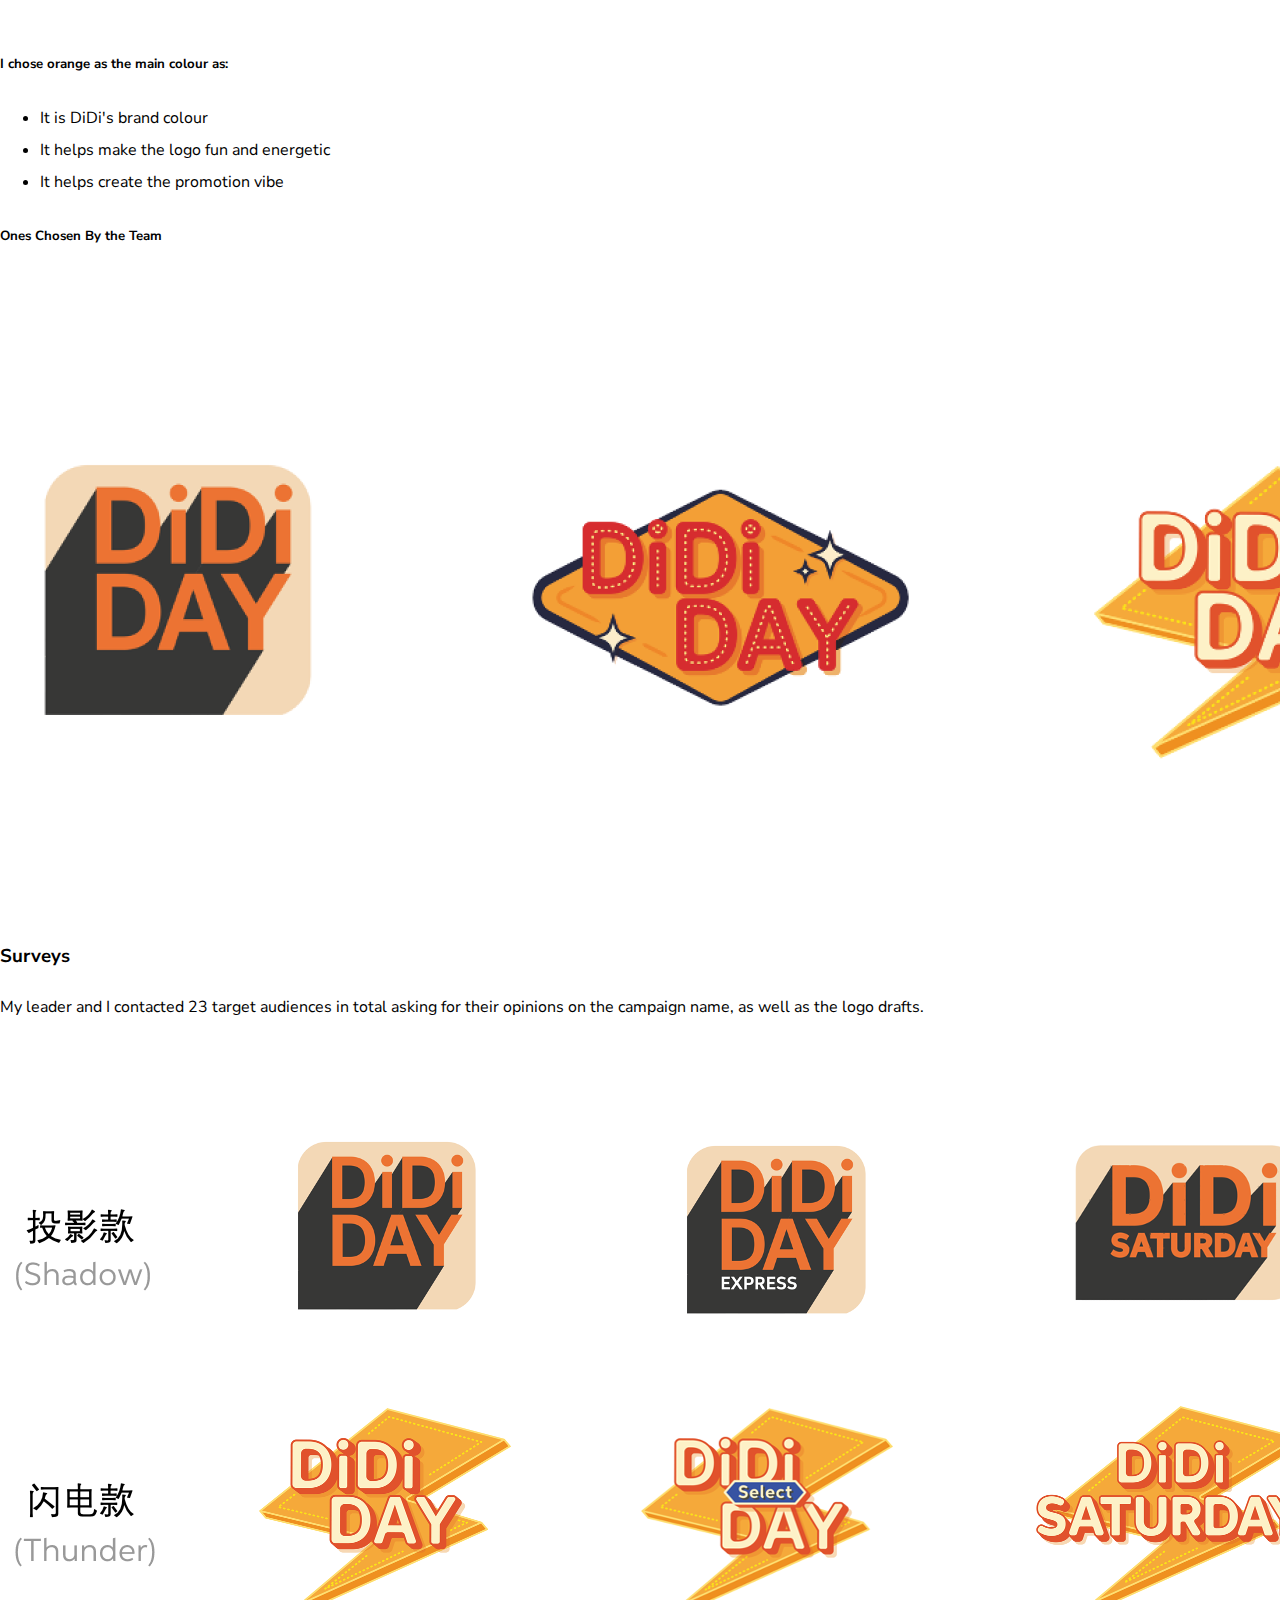
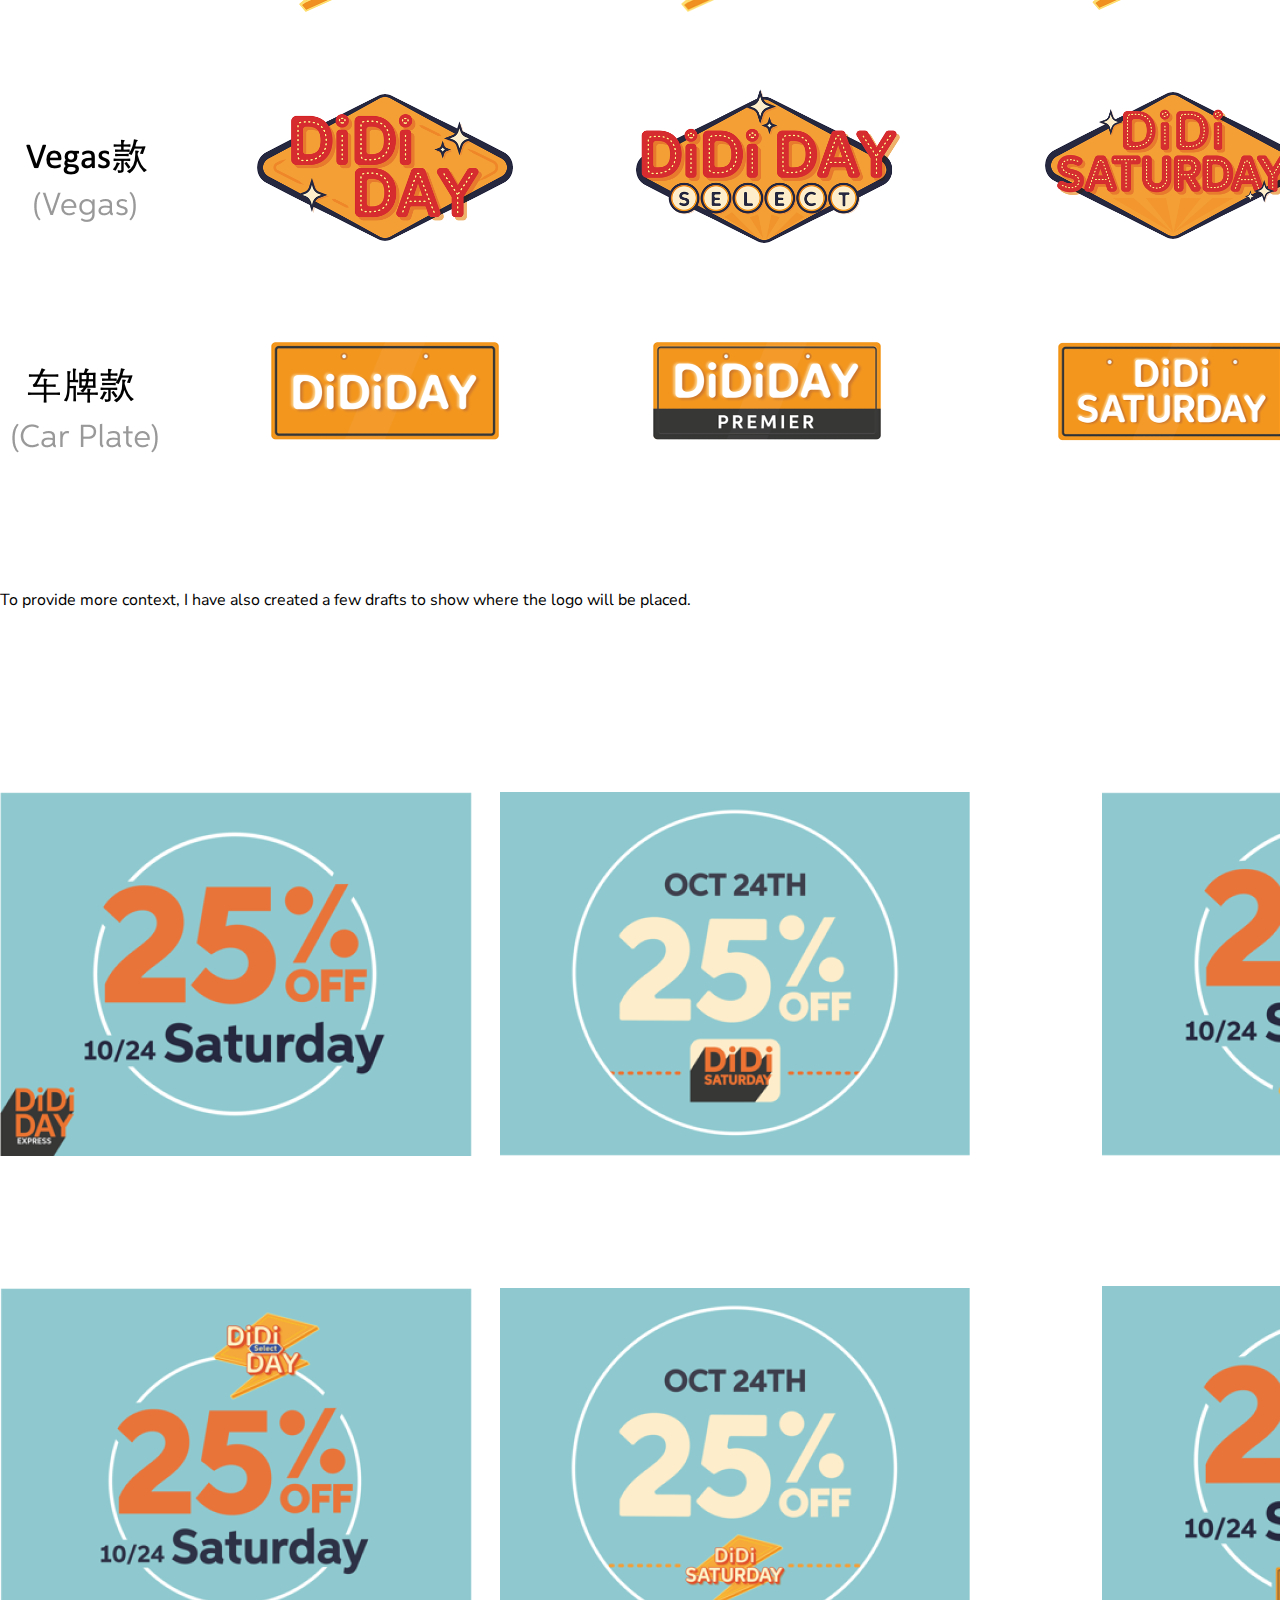
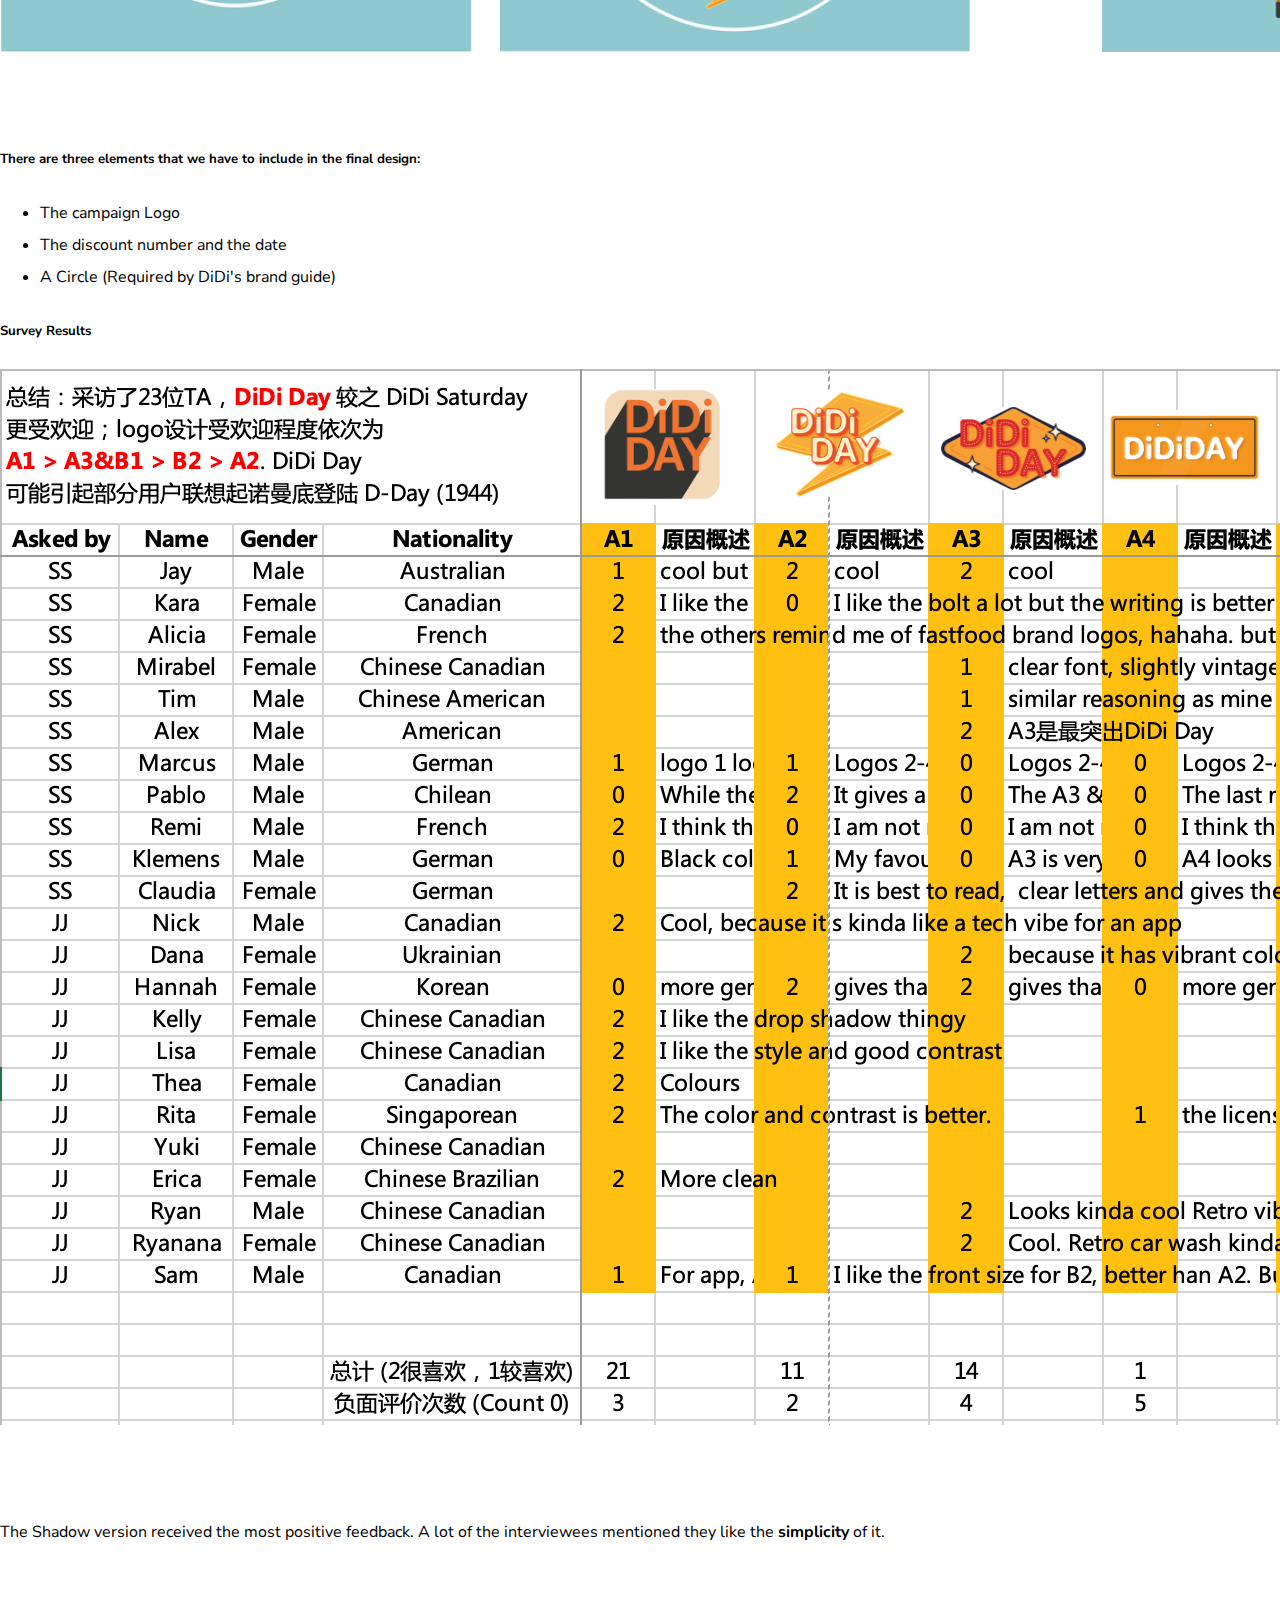
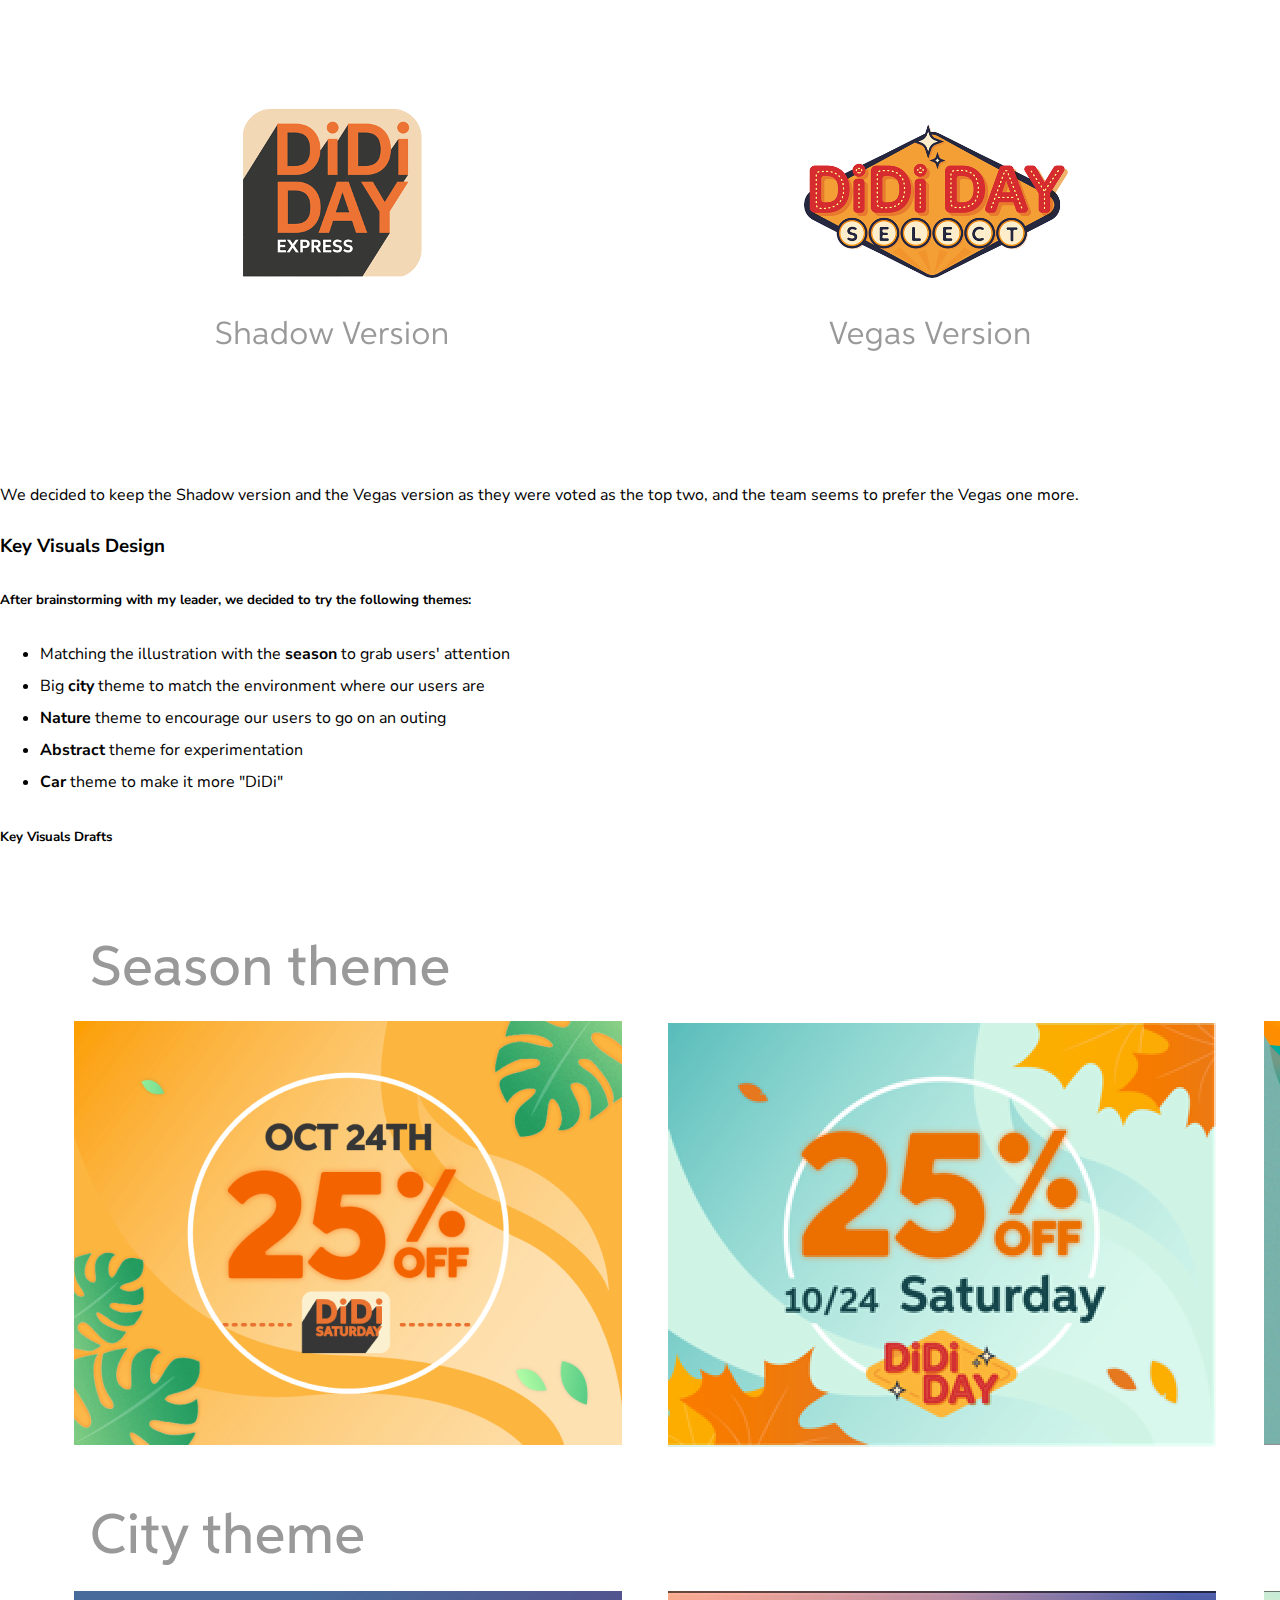
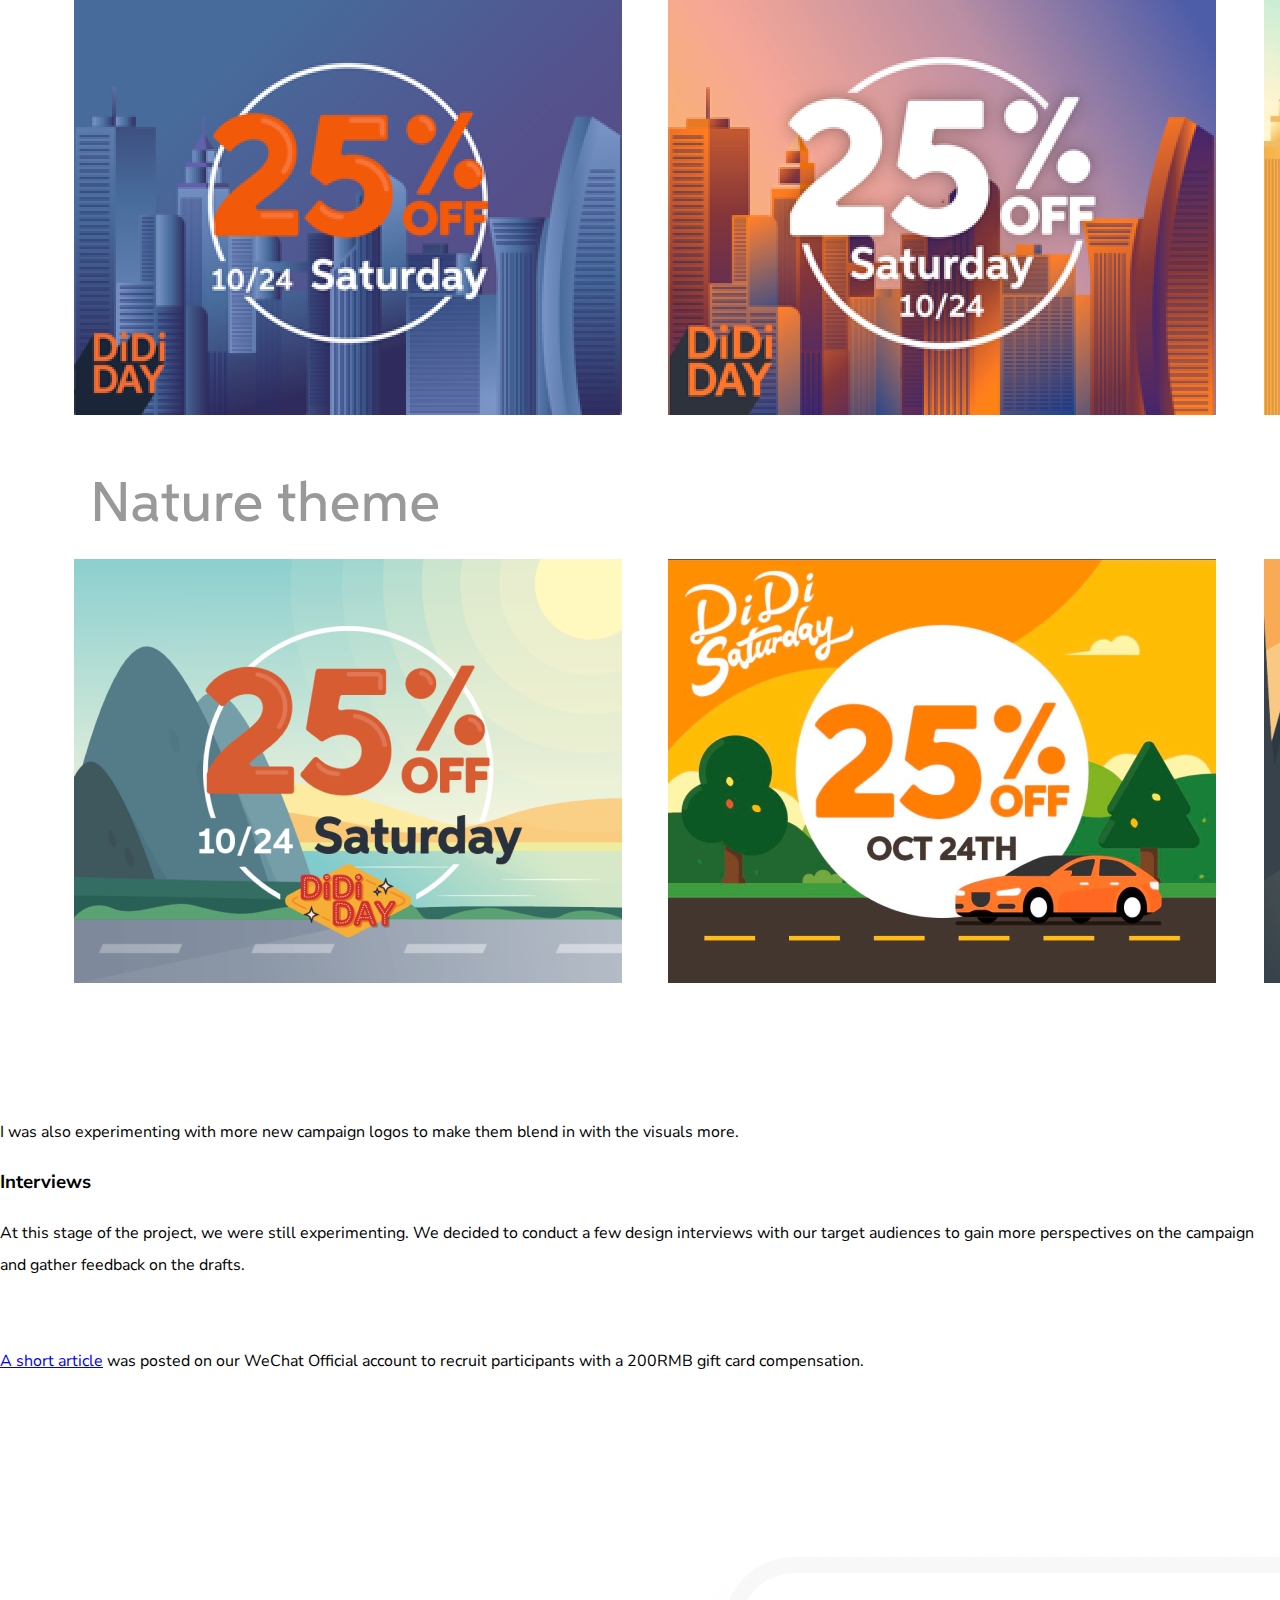
<file: projects/didi.html>
<!-- 
      .--..--..--..--..--..--.
    .' \  (`._   (_)     _   \
  .'    |  '._)         (_)  |
  \ _.')\      .----..---.   /
  |(_.'  |    /    .-\-.  \  |
  \     0|    |   ( O| O) | o|
   |  _  |  .--.____.'._.-.  |
   \ (_) | o         -` .-`  |
    |    \   |`-._ _ _ _ _\ /
    \    |   |  `. |_||_|   |
    | o  |    \_      \     |     -.   .-.
    |.-.  \     `--..-'   O |     `.`-' .'      
  _.'  .' |     `-.-'      /-.__   ' .-'
.' `-.` '.|='=.='=.='=.='=|._/_ `-'.'
`-._  `.  |________/\_____|    `-.'
   .'   ).| '=' '='\/ '=' |
   `._.`  '---------------'
           //___\   //___\          
             ||       ||
             ||_.-.   ||_.-.
            (_.--__) (_.--__)    Hellooooooooooo
 -->

<!DOCTYPE html>
<html lang="en" dir="ltr">
  <head>
    <meta charset="utf-8">
    <meta name="viewport" content="width=device-width, initial-scale=1, shrink-to-fit=no">
    <title></title>
    <link rel="stylesheet" href="https://cdn.jsdelivr.net/npm/bootstrap@4.5.3/dist/css/bootstrap.min.css" integrity="sha384-TX8t27EcRE3e/ihU7zmQxVncDAy5uIKz4rEkgIXeMed4M0jlfIDPvg6uqKI2xXr2" crossorigin="anonymous">
    
    <link rel="stylesheet" href="../styles/style.css">
    
    <link href="https://fonts.googleapis.com/css2?family=Nunito+Sans:ital,wght@0,200;0,300;0,400;0,600;0,700;1,300&display=swap" rel="stylesheet">
    <!-- <link rel='stylesheet' href='https://unpkg.com/emoji.css/dist/emoji.min.css'> -->
    <!-- Global site tag (gtag.js) - Google Analytics -->
<script async src="https://www.googletagmanager.com/gtag/js?id=UA-156803353-1"></script>
<script>
  window.dataLayer = window.dataLayer || [];
  function gtag(){dataLayer.push(arguments);}
  gtag('js', new Date());

  gtag('config', 'UA-156803353-1');
</script>

  </head>
  <body>
    
    <div id="my-nav">
      <header class="site-header">
        <div class="wrapper site-header__wrapper">
          <div class="site-header__start">
            <a href="../index.html" class="brand navbar-brand gradient-text">Jacqueline Ji</a>
            <!-- <a href="#"><img src="image/ji-wb.svg" id="logo" alt=""></a> -->
          </div>
          <div class="site-header__middle">
            <nav class="nav">
              <button class="nav__toggle" aria-expanded="false" type="button">
                menu
              </button>
              <ul class="nav__wrapper">
                <li class="nav__item active"><a href="../index.html">Work</a></li>
                <li class="nav__item"><a href="https://drive.google.com/file/d/1cSMUrTVeSQa-gBX3y5DPy2ZeYbupSTVC/view?usp=sharing">Resume</a></li>
                <li class="nav__item"><a href="../about.html">About</a></li>
              </ul>
            </nav>
          </div>
          <div class="site-header__end">
            <div class="language"  >
              <a href="#" class="non-clickable ">EN</a> <em>|</em>
              <a href="https://jacquelineji7.github.io/portfolio/projects/didi.html" class="clickable">中文</a>
            </div>
      
          </div>
        </div>
      </header>
    </div>
    

    
    <img src="../p4/head.png" class="img-fluid project-head w-100 " alt="header-img">


    
    <div class="container my-container container-fluid">

      <div class=" row project-type mx-auto ">
  
          <div class="col d-flex justify-content-center" >
            <div class="text-justify">
            <p class="cap text-uppercase" >Role</p>
            <p class="type-content">User Research,<br>Marketing Design</p>
          </div>
          </div>
        
          <div class="col d-flex justify-content-center ">
            <div class="text-justify">
            <p class="cap text-uppercase">Team</p>
            <p class="type-content" >DiDi English Team</p>  
          </div>  
          </div>

          <div class="col d-flex justify-content-center">
            <div class="text-justify">
            <p class="cap text-uppercase">Duration</p>
            <p class="type-content">4 weeks</p>
          </div> 
          </div>
 
        
      </div>
      
    



        <div class="col-md-8 col-12 mx-auto align-self-center ">


      


          <h3 class="h3-didi" >Project Brief</h3>
          
          <p><a class="company tencent r-link animated-underline animated-underline_type1 " href="http://didiglobal.com/">DiDi</a> is the main ride-hailing app in China with over 550 million users and tens of millions of drivers. This project was one of the three projects that I worked on during my internship at DiDi.</p> 
 
          <h5 class="h5-didi">DiDi Saturday Marketing Campaign</h5>
          <p>DiDi Saturday is the biggest marketing campaign of the year that drives most of the sales. On every DiDi Saturday, users get an automatic 20%-30% off the express rides.  </p>
          
          <h5 class="h5-didi">Target User:</h5>
          <p>Expats living in China</p>

          <h5 class="h5-didi">Project Goal:</h5>
          <p>Inform users about the discount to increase sales.</p>

          <h5 class="h5-didi">My Role:</h5>
          <p>Conduct user interviews and collect feedback on the design. <br>Design the campaign logo and key visuals for both <strong>in-app exposure</strong> (Splash Screen / Pop-up Window / banner) and <strong>social media exposure</strong> (YouTube Video Ads / Facebook Ads / Website Banner). </p>

                  
     

          
        </div>

          

    

    
          <div class="col-md-8 col-12 mx-auto ">
      
              <h3 class="h3-didi" >Design Process</h3>
              
              <img src="../p4/dd-process.png" alt="design-process" class="img-fluid project-img col-12" >
             
            </div>



            <div class="col-md-8 col-12 mx-auto ">
              
            
                <h3 class="h3-didi" >User Research</h3>
                
               <p>I was able to get the following statistics about DiDi's English Version from the team. </p>
               <img src="../p4/didi-facts.png" alt="facts about didi" class="img-fluid project-img col-12" >

                 <h3 class="h3-didi"> Campaign logo design</h3>
                 <p>This is something that will be placed in all the key visuals. 
                  Through a couple of brainstorming sessions, we narrowed down the campaign name to <strong>DiDi Day</strong>, <strong>DiDi Saturday</strong>, and <strong>DiDi Super Day</strong>. </p>

                <h5 class="h5-didi">Drafting the campaign logo</h5>
                <p>I was given 1 day to come up with as many drafts as possible of the three potential names.</p>
                
                <img src="../p4/dididay.png" class="img-fluid  w-100 TO-img" alt="image-of-21">
   
               <h5 class="h5-didi" >I chose orange as the main colour as:</h5>
                <ul class="list-group list-group-flush" >
                  <li class="list-group-item">It is DiDi's brand colour</li>
                  <li class="list-group-item">It helps make the logo fun and energetic</li>
                  <li class="list-group-item">It helps create the promotion vibe</li>
              </ul>

              <h5 class="h5-didi">Ones Chosen By the Team</h5>
              <img src="../p4/didi-4ip.png" alt="four logos" class="img-fluid project-img col-12">
              
              </div>
              

              <div class="col-md-8 col-12 mx-auto ">
                
                  <h3 class="h3-didi" >Surveys</h3>
                  
                  <p>My leader and I contacted 23 target audiences in total asking for their opinions on the campaign name, as well as the logo drafts. </p>
                  <img src="../p4/didi-ip-chart.png" alt="ip-charts" class="img-fluid project-img col-12">
                  <br> <br>
                  <p>To provide more context, I have also created a few drafts to show where the logo will be placed.</p>
                  <img src="../p4/didi-layout.png" alt="didi-layout" class="img-fluid project-img col-12">
                
                  <h5 class="h5-didi" >There are three elements that we have to include in the final design:</h5>
                  <ul class="list-group list-group-flush" >
                    <li class="list-group-item">The campaign Logo</li>
                    <li class="list-group-item">The discount number and the date</li>
                    <li class="list-group-item">A Circle (Required by DiDi's brand guide)</li>
                </ul>

                <h5 class="h5-didi" >Survey Results</h5>
                

                 
                </div>

                <img src="../p4/didi-survey.png" class="img-fluid  w-100 " alt="interview result sheet">

                <div class="col-md-8 col-12 mx-auto ">
                  <br><br>

                <p>The Shadow version received the most positive feedback. A lot of the interviewees mentioned they like the <strong>simplicity</strong> of it. </p>
                <br>
                <img src="../p4/didi-last2.png" class="img-fluid  w-100 " alt="two logos">
                <p>We decided to keep the Shadow version and the Vegas version as they were voted as the top two, and the team seems to prefer the Vegas one more. </p>

                <h3 class="h3-didi" >Key Visuals Design</h3>
                <h5 class="h5-didi" >After brainstorming with my leader, we decided to try the following themes: </h5>
                <ul class="list-group list-group-flush" >
  
                  <li class="list-group-item">Matching the illustration with the <strong class="theme">season</strong> to grab users' attention</li>
                  <li class="list-group-item">Big <strong class="theme" >city</strong> theme to match the environment where our users are</li>
                  <li class="list-group-item"><strong class="theme">Nature</strong> theme to encourage our users to go on an outing</li>
                  <li class="list-group-item"><strong class="theme">Abstract</strong> theme for experimentation </li>
                  <li class="list-group-item"><strong class="theme">Car</strong> theme to make it more "DiDi"</li>
              </ul>
              <h5 class="h5-didi" >Key Visuals Drafts </h5>
              </div>
              <img  class="img-fluid  w-100 "  src="../p4/didi-kv-draft.png" alt="kv draft">


             <div class="col-md-8 col-12 mx-auto ">
               <br>
             <p>I was also experimenting with more new campaign logos to make them blend in with the visuals more. </p>

             <h3 class="h3-didi" >Interviews</h3>
             <p>At this stage of the project, we were still experimenting. We decided to conduct a few design interviews with our target audiences to gain more perspectives on the campaign and gather feedback on the drafts. </p>
             <br>
             <p><a class="company tencent r-link animated-underline animated-underline_type1 " href="https://mp.weixin.qq.com/s/4LvNDwv1tVtfK0u7gjxoHg">A short article</a> was posted on our WeChat Official account to recruit participants with a 200RMB gift card compensation.  </p>

    

             <img  class="img-fluid  w-100 "  src="../p4/didi-interview.png" alt="screenshot of post">

             <p>We selected 4 participants in total (two males and two females.) </p>
             <br>

             <h5 class="h5-didi">List of questions asked before showing the drafts</h5>
              <ul class="list-group list-group-flush">
                <li class="list-group-item">What kind of feelings do you think the key visuals should deliver?</li>
                <li class="list-group-item">How do you envision the key visuals to look like, and how would it change over time?</li>
                <li class="list-group-item">What’s the key to getting people's attention? (based on scenarios)</li>
                <li class="list-group-item">How would you avoid users getting tired of the season-long promotion?</li>
                <li class="list-group-item">Anything that the design should avoid and why?</li>
              </ul>

              <h5 class="h5-didi">Draft Critique</h5>
            </div>
            
              <img  class="img-fluid  w-100 "  src="../p4/didi-slides.png" alt="screenshot of post">
              <div class="col-md-8 col-12 mx-auto ">
              <p>After our discussion, I then showed the participants the drafts and ask them to critique both the idea and the design. </p>
              <br>
              <p>To get honest feedback, I told them I was not the one who created the drafts intentionally when in fact they were all designed by me. </p>

              <h5 class="h5-didi">Interview Feedback</h5>
             </div>

             <img  class="img-fluid  w-100 "  src="../p4/didi-kv-feedback.png" alt="feedback quotes">


                <div class="col-md-8 col-12 mx-auto ">
                  <h5 class="h5-didi">What I learned from the user interviews</h5>
                  <ul class="list-group list-group-flush">
                    <li class="list-group-item">City landscape and seasonal elements are ideas that can be kept and improved on</li>
                    <li class="list-group-item">There are too much going on in the current drafts </li>
                    <li class="list-group-item">None of the draft is good enough and I'm going to have to start from 0 again </li>
                  </ul>

                  <h3 class="h3-didi">Final Design</h3>
                  <p>I continued to create more drafts. Most of them I did not keep a copy of as I was too desperate at the time.  </p>
                  <br>
                  <p>Until this piece came along, "Finally something that wowed me," my leader said.</p>
                  <br>
                  <img  class="img-fluid  w-100 "  src="../p4/didi-city.png" alt="city">
                  <br>
                  <p>The team seemed to like it a lot. The illustration style got approved by our boss pretty quickly. </p>
                  <br>
                  <p>I then had another brainstorming session with my leader to discuss how the theme is going to differ each week from September to December. </p>

                  <h5 class="h5-didi">September Campaign - Explore Your City</h5>
                  <p>Depending on when our users open the app, the illustration would have a day and a night version to match.</p>
                  <br>
                  <p>As Beijing and Shanghai are where more than 50% of the sales generated, users in those two cities would get illustrations of the local attractions. For other cities, there is a generic version. </p>
                </div>
                
      </div>

      <img  class="img-fluid  w-100 "  src="../p4/didi-sept2.png" alt="sept-design">

      <div class="container my-container container-fluid"> 
        <div class="col-md-8 col-12 mx-auto  align-self-center ">
          <h5 class="h5-didi-sp">October Campaign - It's fun out there</h5>
          <p>In China, people tend to go out and travel in October as everyone gets 8 days off to celebrate the birth of the country. </p>
          <br>
          </div> 
          <img  class="img-fluid  w-100 "  src="../p4/didi-oct.png" alt="oct-design">
          <div class="col-md-8 col-12 mx-auto  align-self-center ">
            <h5 class="h5-didi">November Campaign - Treat yourself</h5>
            <p>November is when the largest shopping day(November 11) happens. It's also the golden fall season and Thanksgiving. </p>
          
            <img  class="img-fluid  w-100 "  src="../p4/didi-nov.png" alt="nov-design">
              <h5 class="h5-didi">December Campaign - Feel the season</h5>
            <p>It's Christmas!</p>
            <img  class="img-fluid  w-100 "  src="../p4/didi-dec.png" alt="dec-design">
            
          <h5 class="h5-didi">In-App Exposure</h5>
        </div> 
        <img  class="img-fluid  w-100 "  src="../p4/didi-channel.png" alt="exposure-channel">

        <div class="col-md-8 col-12 mx-auto  align-self-center ">
          <h3 class="h3-didi">Takeaways</h3>

          <p>I'm thankful of my leader to let me conduct the user interviews. I was able to get straight-forward criticism that I don't tend to hear asking feedback from people that I already know. Those feedbacks helped me take a step back and critique my own work. </p>
          <br>
          <p>The English team has also taught me the importance of logic behind every piece of deisgn. I used to think graphic design is just about making things pretty, but through each feedback my leader gave me, I realized the logic behind every single element matters more when it comes to marketing design. </p>
        </div>

        <div class="col-md-8 col-12 mx-auto  align-self-center project-footer">

          <a href="../index.html"class="r-link animated-underline animated-underline_type1 " >← <strong>Back to Main</strong></a>
            <a href="pear.html" class="r-link animated-underline animated-underline_type1 float-right "><strong>Next Project</strong> →</a>
            <br> <p class="float-right text-right" style="color: #C6c6c6; width: 60%;" >(PEAR - Web Design)</p>
        
           
        </div>
        
        <!-- <div class="row my-row my-row project-block py-md-2 py-lg-3">
          <div class="col-12 my-col px-md-2 px-lg-3 py-2 py-md-0 outro">
          <p>Get in touch with me!</p>
          <p>Email me at <a  class="r-link animated-underline animated-underline_type1" href="mailto: y88ji@uwaterloo.ca"> y88ji@uwaterloo.ca</a> </p>
          <p><a class="r-link animated-underline animated-underline_type1"  href=" https://www.linkedin.com/in/jacqueline-ji/"> Linkedin</a> </p>
          </div>
        </div> -->
  
  </div> 
   

</div>








<script src="../js/header-7.js"></script>
<script src="https://code.jquery.com/jquery-3.2.1.slim.min.js" integrity="sha384-KJ3o2DKtIkvYIK3UENzmM7KCkRr/rE9/Qpg6aAZGJwFDMVNA/GpGFF93hXpG5KkN" crossorigin="anonymous"></script>
<script src="https://cdnjs.cloudflare.com/ajax/libs/popper.js/1.12.9/umd/popper.min.js" integrity="sha384-ApNbgh9B+Y1QKtv3Rn7W3mgPx-mdhU9K/ScQsAP7hUibX39j7fakFPskvXusvfa0b4Q" crossorigin="anonymous"></script>
<script src="https://maxcdn.bootstrapcdn.com/bootstrap/4.0.0/js/bootstrap.min.js" integrity="sha384-JZR6Spejh4U02d8jOt6vLEHfe/JQGiRRSQQxSfFWpi1MquVdAyjUar5+76PVCmYl" crossorigin="anonymous"></script>


  </body>
</html>
</file>
<file: styles/style.css>
body{
  box-sizing: border-box;
  margin: 0;
  padding: 0;
  width: 100%;
  overflow-x: hidden;
  margin-top: 24vh;
  font-family: 'Nunito Sans', sans-serif;
  line-height: 2em;
}

em{
  color: #999999;
}

.header{
  margin-bottom: 8em;
}


.container{
  margin-bottom: 8em;
}



/* 
.my-container, .my-row, .my-col{
  border: 1px solid #dcdcdc;
} */


#logo {
  width: 12%;
  margin-top: -1.6px;
  /* text-decoration: none;
  color: #232323;
  font-size: 20px;
  font-weight: 500; */
}

/* .header img{
  width: 42vh;
} */

.catchphrase{
  margin-top: 1em;
  font-size: 4vh;
  font-weight: 400;
  color: #333333;
}
/* .project-block img{
  width: 80vh;
} */

.navbar-brand {
    text-align: center;
}
.hover {
  transition: all 0.15s ease-out;
} 


.card{
  border: none;
  box-shadow: 2px 2px 8px rgba(0, 3, 81, 0.1);
}

.hover:hover{
  box-shadow: 6px 6px 32px rgba(0, 3, 81, 0.2) ;
  transform: translateY(-4px);
  /* margin-top: -2px; */
  /* background: black; */
}

 .card{
  border-radius: 8px;
}
.card-img-top{
  border-radius:8px 0 0 8px;
} 


.card-img-top { /*set same high avoid img stretch*/
  width: 100%;
  height: 15vw;
  object-fit: cover;
}



/* .grayscale-effect{
  filter: grayscale(100%);
  -webkit-filter: grayscale(100%);
 }
 .grayscale-effect:hover{
  filter: grayscale(0);
  -webkit-filter: grayscale(0);
 }


@media (min-width: 480px){
 .effect-image-1{
  margin:30px 0px;
 }
} */



.navbar {
  min-height: 80px;
  
}


.navbar-nav{
  margin-right: 8%;
}

.nav-item{
  margin: 0 16px 0 16px;
}



nav .navbar-nav .active a{
  color: #3C8AFF !important;
  font-weight: 600;

 }
.language {
  color:#666666;
}
.language a{
  color: #666666;
  text-decoration: none;
  margin-left: 4px;
  margin-right: 4px;
}
.language .clickable {
  color:#dcdcdc;
  text-decoration: none;
}
 
.navbar-brand {
  padding: 0 12px;
  height: 80px;
  line-height: 80px;
}

#logo{
  margin-left: 2vh;
}
.language{
  margin-right: 2vh;
}


@media (min-width: 768px) {
 
  .navbar-nav > li > a {
    /* (80px - line-height of 27px) / 2 = 26.5px */
    padding-top: 26.5px;
    padding-bottom: 26.5px;
    line-height: 27px;
  }
/* 
  .text-body{
    margin-left: 16em;
    margin-right: 16em;
    margin-bottom: 8em;
  } */
  
  
}


@media (min-width: 992px) { 


  .text-body{
    margin-left: 12em;
    margin-right: 12em;

  }




}





 @media (max-width: 575.98px) { 
  #logo{
    margin-left: 0;
  }

  .language {
  color: #666666;
   position: inherit;
   margin-left: 7vh;
  }

  .card-img-top{
    border-radius:8px 8px 0 0;
  } 
  .catchphrase{

    font-size: 3vh;

  }
}


.prompt{

  margin-bottom: 8em;
  box-shadow: 0px 0px 3px #dcdcdc;



}


  

/* text body container */
/* .text-body{
  margin-left: 16em;
  margin-right: 16em;
  margin-bottom: 8em;
} */


.ux-card{
  margin-bottom: 8em;
}


.speech{
 
  background-color: #f7f7f7;
}

.last{
  margin-top: 4em;
}
</file>
